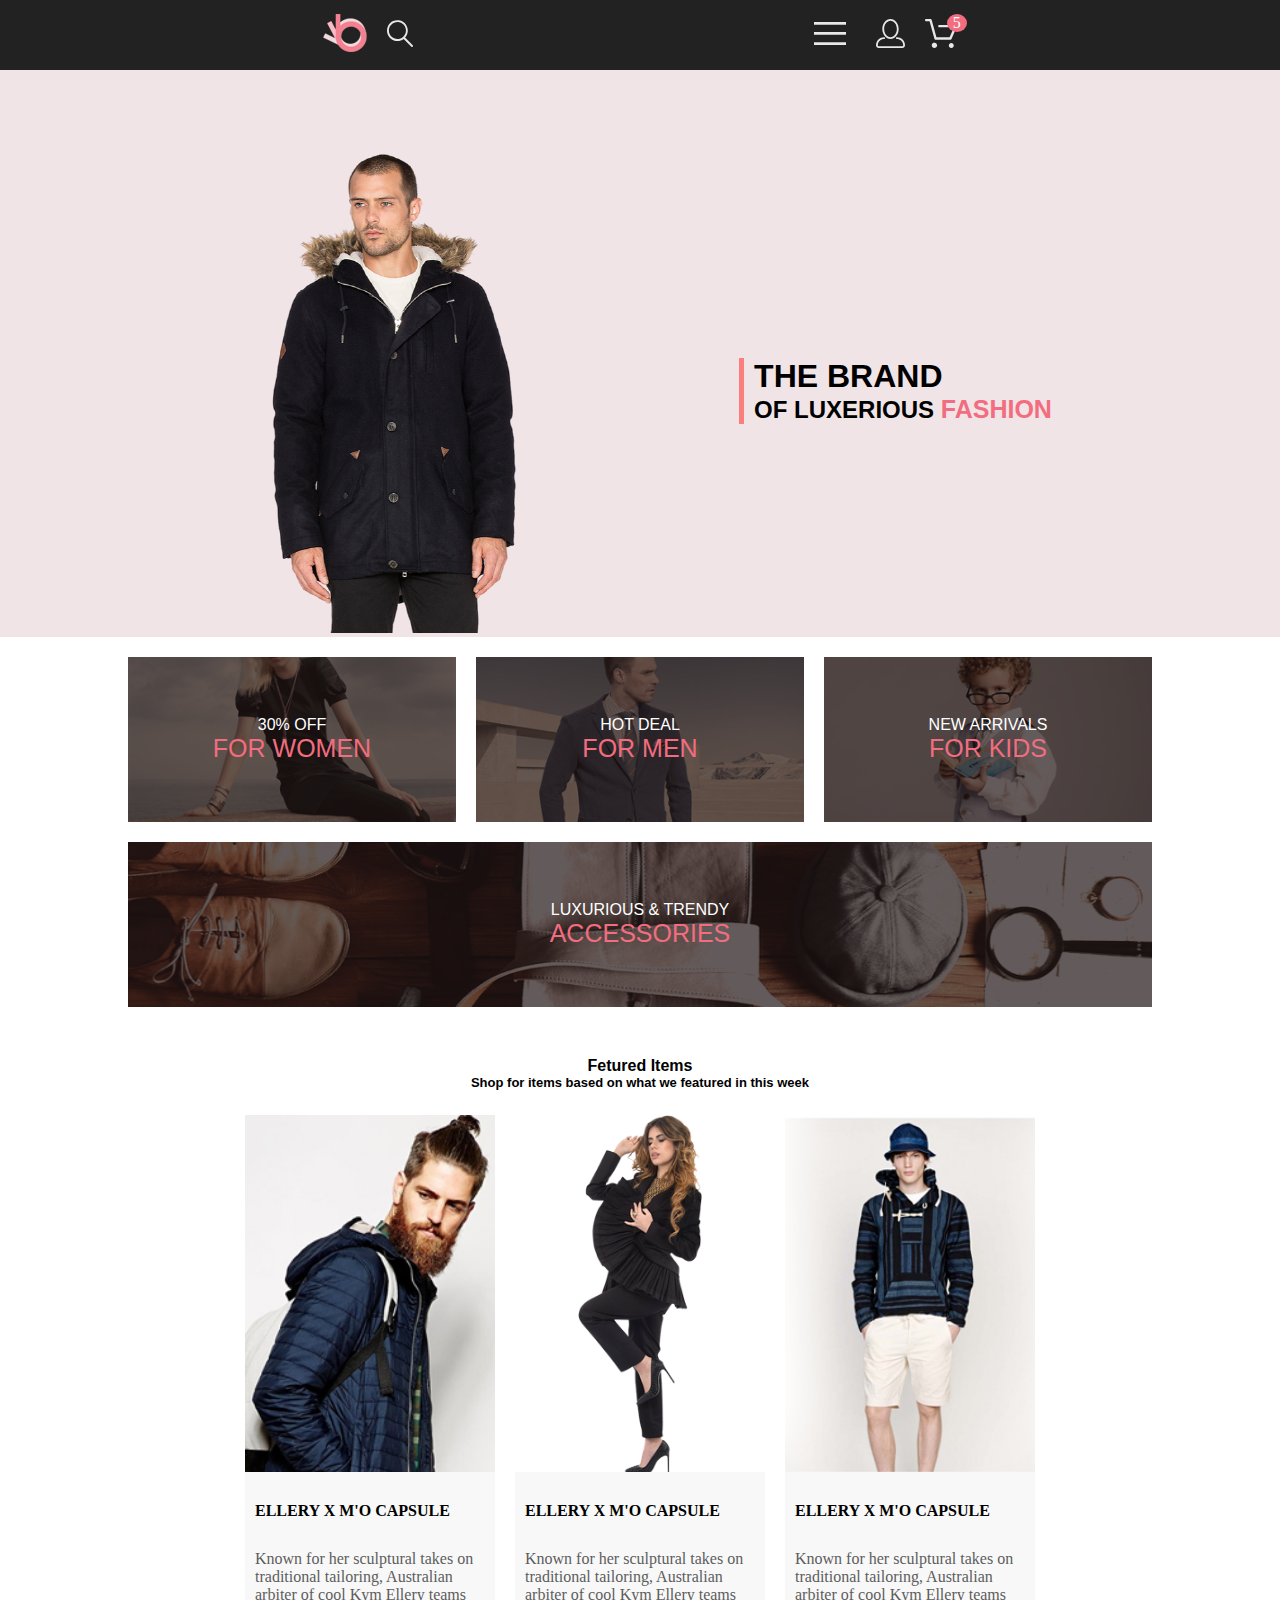
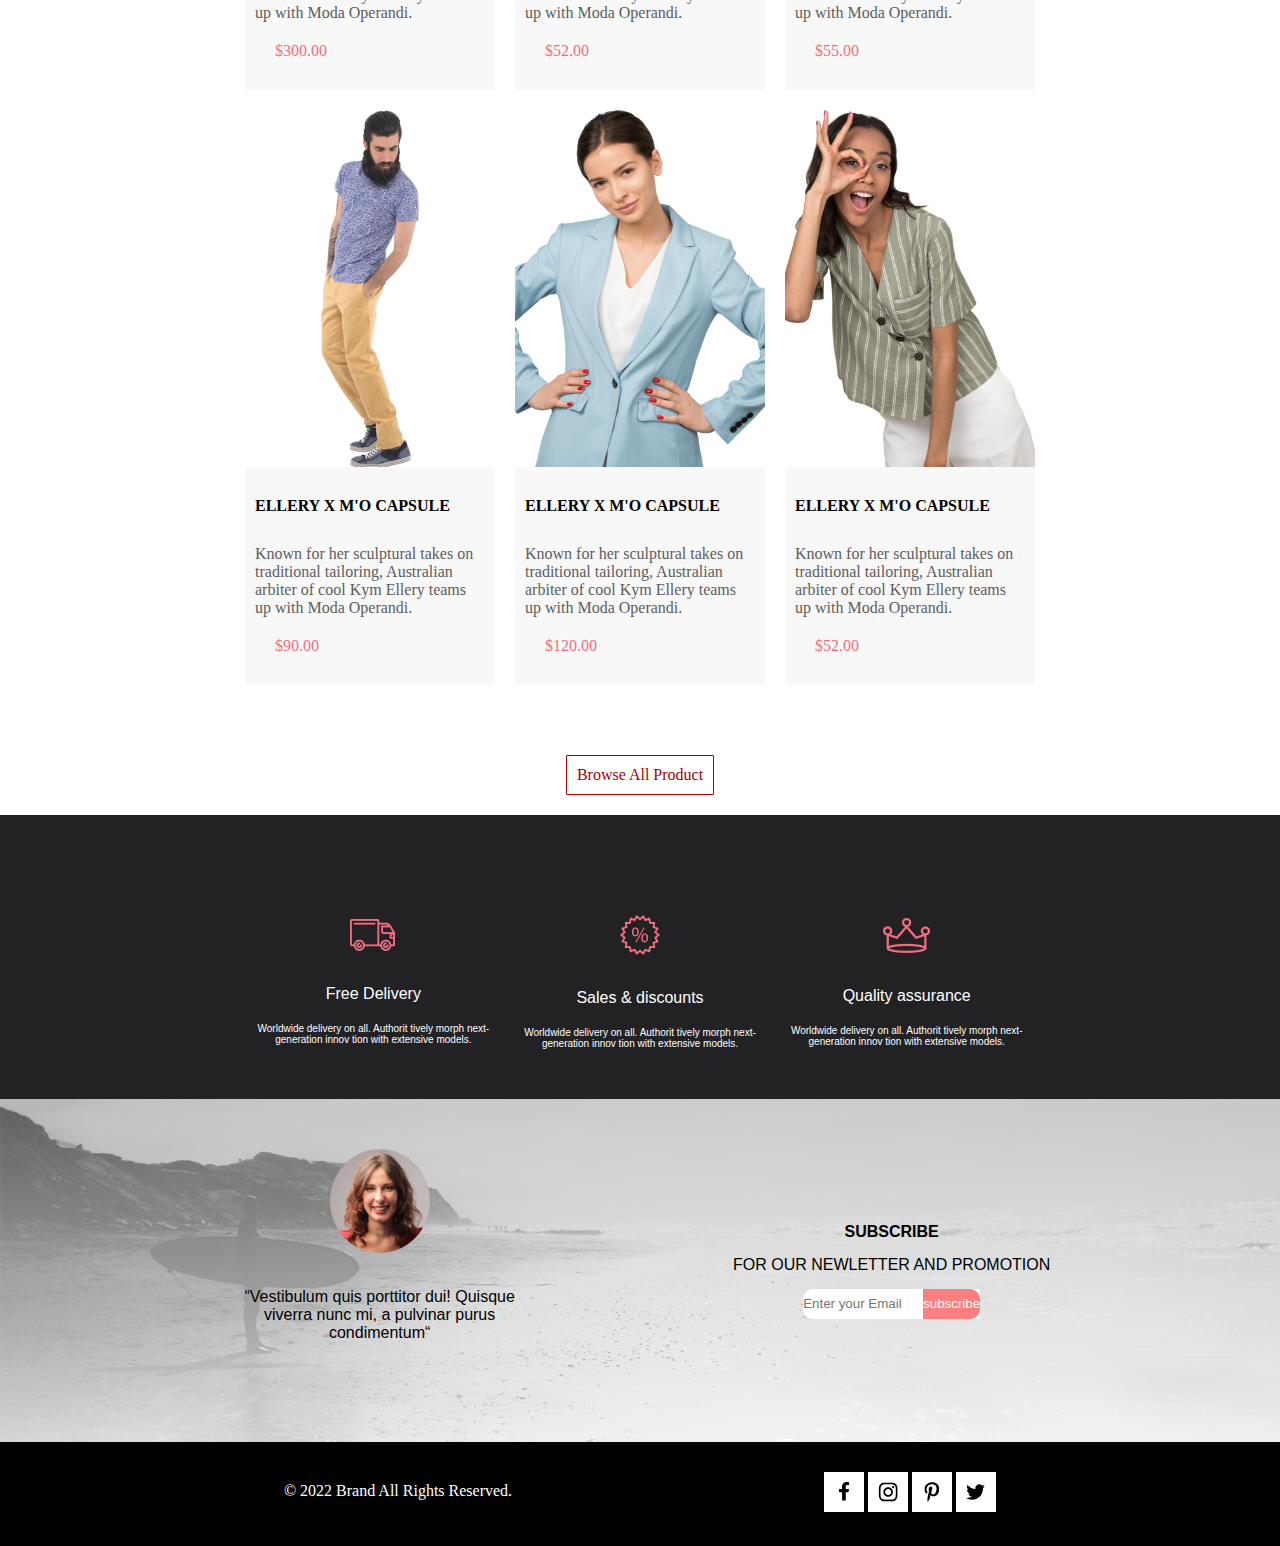
<file: index.html>
<!DOCTYPE html>
<html lang="en">

<head>
    <meta charset="UTF-8">
    <meta name="viewport" content="width=device-width, initial-scale=1.0">
    <link rel="stylesheet" href="./css/style1.css">
    <link rel="stylesheet" href="./css/style2.css">
    <title>ShopNew</title>
</head>

<body>
    <div class="meny_top center " >
        <div class="left_top">
            <a href="#"><img class="image" src="./img/meny/0.1.png" alt="logotip"></a>
            <a href="#"><img src="./svg/search.svg" alt=""></a>
        </div>
    <div class="right_top">
        <!-- выпадающее меню -->
        <button class="dropdown-btn"><img src="./svg/3 -.svg" alt="Меню"></button>
        <div class="dropdown-content">
            <nav class="navbar">
                <ul class="navbar_nav">
                    <li class="title_nav">MENU</li>
                    <li class="kategori_nav">MAN <ul>
                            <li class="nav_item"><a href="#">Accessories</a></li>
                            <li class="nav_item"><a href="#">Bags</a></li>
                            <li class="nav_item"><a href="#">Denim</a></li>
                            <li class="nav_item"><a href="#">T-Shirts</a></li>
                        </ul>
                    </li>
                    <li class="kategori_nav">WOMAN <ul>
                            <li class="nav_item"><a href="#">Accessories</a></li>
                            <li class="nav_item"><a href="#">Jackets & Coats</a></li>
                            <li class="nav_item"><a href="#">Polos</a></li>
                            <li class="nav_item"><a href="#">T-Shirts</a></li>
                            <li class="nav_item"><a href="#">Shirts</a></li>
                        </ul>
                    </li>
                    <li class="kategori_nav">KIDS <ul>
                            <li class="nav_item"><a href="#">Accessories</a></li>
                            <li class="nav_item"><a href="#">Jackets & Coats</a></li>
                            <li class="nav_item"><a href="#">Polos</a></li>
                            <li class="nav_item"><a href="#">T-Shirts</a></li>
                            <li class="nav_item"><a href="#">Bags</a></li>
                        </ul>
                    </li>
                </ul>
            </nav>
        </div> <!-- -->
            <a class="tel_hide" href="#"><img src="./svg/man.svg" alt="Man"></a>
            <a class="tel_hide num_sale" href="#"><img src="./svg/kassa.svg" alt="Kassa"></a>

            <!-- нужно сделать кружок с заказами -->
        </div>
    </div>
    <!-- Первая страница -->
    <div class="header center">
        <div class="image_man"><img src="./img/first/1.1.png" alt="" ></div>
        
        <div class="text_title">
            <h1 class="Title tit_tel">THE BRAND</h1>
            <h2 class="Title tit_tel2">OF LUXERIOUS <span class="acception ">FASHION</span></h2>
        </div>
    </div>

 <!-- офера. -->
    <div class="promo-container center">
        <div class="section women"> <img src="./img/presents/2.1.png" alt="Women">
            <div class="overlay">
                <p>30% OFF  <br><span class="acception">FOR WOMEN</span></p>
            </div>
        </div>
        <div class="section men"> <img src="./img/presents/2.2.png" alt="Men">
            <div class="overlay">
                <p>HOT DEAL <br><span class="acception">FOR MEN</span></p>
            </div>
        </div>
        <div class="section kids"> <img src="./img/presents/2.3.png" alt="Kids">
            <div class="overlay">
                <p>NEW ARRIVALS <br><span class="acception">FOR KIDS</span></p>
            </div>
        </div>
        <div class="section accessories"> <img src="./img/presents/2.4.png" alt="Accessories">
            <div class="overlay">
                <p>LUXURIOUS & TRENDY <br><span class="acception">ACCESSORIES</span></p>
            </div>
        </div>
    </div>

<!-- Начало продажного отдела -->


    <h1 class="heading center ">Fetured Items</h1>
    <h2 class="heading2 center ">Shop for items based on what we featured in this week</h2>
    <div class="cart-box center"></div>

    <div class="browse-button_div"><a href="./kategori.html" class="browse-button">Browse All Product</a></div>
    
    <!-- <h1 class="heading">Cart Items</h1> -->

    <!-- <div class="add-cart"></div> ОТКРЫТЬ ДЛЯ ПОДГРУЗКИ СОХР ТОВАРА -->



    <!-- бот преимущества  -->
<div class="background_bot center">
    <div class="bot_prior">
        <div class="pror_3stick">
            <img src="./svg_bot/car.png" alt="car">
            <p class="bot_title">Free Delivery</p>
            <p class="bot_under_title">Worldwide delivery on all. Authorit tively morph
                next-generation innov tion with extensive models.</p>
        </div>

        <div class="pror_3stick">
            <img src="./svg_bot/ex_sale.png" alt="car">
            <p class="bot_title">Sales & discounts</p>
            <p class="bot_under_title">Worldwide delivery on all. Authorit tively morph
                next-generation innov tion with extensive models.</p>
        </div>

        <div class="pror_3stick">
            <img src="./svg_bot/king.png" alt="car">
            <p class="bot_title">Quality assurance</p>
            <p class="bot_under_title">Worldwide delivery on all. Authorit tively
                morph next-generation innov tion with extensive models.</p>
        </div>
    </div>
</div>
    <!--  -->

    <!--  поле для комментов-->



<div class="background center ">
   
        <div class="komment">
            <img src="./bot_komments/komments.png" alt="women_kom"  >
            <p class="p_bot">“Vestibulum quis porttitor dui! Quisque viverra nunc mi, a pulvinar purus condimentum“</p>
        </div>
        <div class="subscribe">
            <p class="subscribe_title"><strong>SUBSCRIBE</strong> </p>
            <p class="subscribe_under_title">FOR OUR NEWLETTER AND PROMOTION</p>
                <div class="email">
                    <input type="email" class="subscribe_input" placeholder="Enter your Email">
                    <button class="subscribe_button">subscribe</button>
                </div>
        </div>

    
</div>


<!-- доп ссылки -->
 <div class="messenger center">
    <div class="text_messenger">© 2022  Brand  All Rights Reserved.</div>
    <div class="ico">
        <svg width="20" height="20" viewBox="0 0 11 16" fill="none" xmlns="http://www.w3.org/2000/svg">
            <path d="M9.08836 8.28L9.50686 5.61602H6.89022V3.88729C6.89022 3.15847 7.25574 2.44806 8.42765 2.44806H9.61722V0.179975C9.61722 0.179975 8.53772 0 7.50561 0C5.35073 0 3.9422 1.27593 3.9422 3.5857V5.61602H1.54688V8.28H3.9422V14.72H6.89022V8.28H9.08836Z" fill="black"/>
            </svg>
        <svg width="20" height="20" viewBox="0 0 16 15" fill="none" xmlns="http://www.w3.org/2000/svg">
                <path d="M8.13677 3.68162C6.02163 3.68162 4.31555 5.38494 4.31555 7.49666C4.31555 9.60838 6.02163 11.3117 8.13677 11.3117C10.2519 11.3117 11.958 9.60838 11.958 7.49666C11.958 5.38494 10.2519 3.68162 8.13677 3.68162ZM8.13677 9.97693C6.76991 9.97693 5.65248 8.86463 5.65248 7.49666C5.65248 6.12869 6.76658 5.01639 8.13677 5.01639C9.50695 5.01639 10.6211 6.12869 10.6211 7.49666C10.6211 8.86463 9.50363 9.97693 8.13677 9.97693ZM13.0056 3.52557C13.0056 4.02029 12.6065 4.41541 12.1143 4.41541C11.6188 4.41541 11.223 4.01697 11.223 3.52557C11.223 3.03416 11.6221 2.63572 12.1143 2.63572C12.6065 2.63572 13.0056 3.03416 13.0056 3.52557ZM15.5364 4.42869C15.4799 3.2367 15.2072 2.18084 14.3325 1.31092C13.4612 0.440997 12.4036 0.168732 11.2097 0.108966C9.9792 0.0392395 6.29101 0.0392395 5.0605 0.108966C3.8699 0.165411 2.81233 0.437677 1.93768 1.3076C1.06302 2.17752 0.793639 3.23338 0.733776 4.42537C0.663937 5.65389 0.663937 9.33611 0.733776 10.5646C0.790313 11.7566 1.06302 12.8125 1.93768 13.6824C2.81233 14.5523 3.86658 14.8246 5.0605 14.8844C6.29101 14.9541 9.9792 14.9541 11.2097 14.8844C12.4036 14.8279 13.4612 14.5556 14.3325 13.6824C15.2039 12.8125 15.4766 11.7566 15.5364 10.5646C15.6063 9.33611 15.6063 5.65721 15.5364 4.42869ZM13.9468 11.8828C13.6874 12.5336 13.1852 13.0349 12.53 13.2972C11.5489 13.6857 9.22094 13.5961 8.13677 13.5961C7.05259 13.5961 4.72128 13.6824 3.74353 13.2972C3.09169 13.0383 2.58951 12.5369 2.32678 11.8828C1.93768 10.9033 2.02747 8.57908 2.02747 7.49666C2.02747 6.41424 1.941 4.0867 2.32678 3.11053C2.58619 2.45975 3.08837 1.95838 3.74353 1.69608C4.72461 1.3076 7.05259 1.39725 8.13677 1.39725C9.22094 1.39725 11.5523 1.31092 12.53 1.69608C13.1818 1.95506 13.684 2.45643 13.9468 3.11053C14.3359 4.09002 14.2461 6.41424 14.2461 7.49666C14.2461 8.57908 14.3359 10.9066 13.9468 11.8828Z" fill="black"/>
                </svg>
        <svg width="20" height="20" viewBox="0 0 13 16" fill="none" xmlns="http://www.w3.org/2000/svg">
                    <g clip-path="url(#clip0_190_1618)">
                    <path d="M6.7402 0.203125C3.55552 0.203125 0.408081 2.34063 0.408081 5.8C0.408081 8 1.63726 9.25 2.38221 9.25C2.68951 9.25 2.86643 8.3875 2.86643 8.14375C2.86643 7.85313 2.13079 7.23438 2.13079 6.025C2.13079 3.5125 4.03043 1.73125 6.48878 1.73125C8.60259 1.73125 10.167 2.94062 10.167 5.1625C10.167 6.82187 9.50585 9.93437 7.3641 9.93437C6.59121 9.93437 5.93006 9.37187 5.93006 8.56563C5.93006 7.38438 6.74951 6.24062 6.74951 5.02187C6.74951 2.95312 3.83487 3.32812 3.83487 5.82812C3.83487 6.35313 3.90006 6.93437 4.13286 7.4125C3.70451 9.26875 2.82919 12.0344 2.82919 13.9469C2.82919 14.5375 2.91299 15.1188 2.96886 15.7094C3.0744 15.8281 3.02163 15.8156 3.18304 15.7563C4.74744 13.6 4.69157 13.1781 5.39928 10.3562C5.78107 11.0875 6.76814 11.4812 7.55034 11.4812C10.8468 11.4812 12.3274 8.24688 12.3274 5.33125C12.3274 2.22813 9.66415 0.203125 6.7402 0.203125Z" fill="black"/>
                    </g>
                    <defs>
                    <clipPath id="clip0_190_1618">
                    <rect width="11.9193" height="16" fill="white" transform="translate(0.408081)"/>
                    </clipPath>
                    </defs>
                    </svg>
        <svg width="20" height="20" viewBox="0 0 17 14" fill="none" xmlns="http://www.w3.org/2000/svg">
                        <path d="M14.4181 3.74107C14.4281 3.88319 14.4281 4.02535 14.4281 4.16747C14.4281 8.50247 11.1509 13.4974 5.16096 13.4974C3.31558 13.4974 1.60132 12.9593 0.159302 12.0253C0.421495 12.0558 0.673569 12.0659 0.94585 12.0659C2.46851 12.0659 3.8702 11.5482 4.98953 10.6649C3.5576 10.6345 2.3576 9.69032 1.94415 8.39081C2.14585 8.42125 2.34751 8.44156 2.5593 8.44156C2.85172 8.44156 3.14418 8.40094 3.41643 8.32991C1.92401 8.02531 0.80465 6.70553 0.80465 5.11163V5.07103C1.23825 5.31469 1.74249 5.46697 2.2769 5.48725C1.39959 4.89841 0.824826 3.89335 0.824826 2.75628C0.824826 2.14716 0.98614 1.58878 1.26851 1.10147C2.87187 3.09131 5.28195 4.39078 7.98443 4.53294C7.93403 4.28928 7.90376 4.0355 7.90376 3.78169C7.90376 1.97457 9.35586 0.502502 11.1609 0.502502C12.0987 0.502502 12.9457 0.89844 13.5407 1.53803C14.2768 1.39591 14.9827 1.12178 15.6079 0.746159C15.3659 1.5076 14.8516 2.14719 14.176 2.55325C14.8315 2.48222 15.4668 2.29944 16.0516 2.04566C15.608 2.69538 15.0533 3.27403 14.4181 3.74107Z" fill="black"/>
                        </svg>
                    
                                 
                
        
    </div>

 </div>




    <!-- меню - верхняя строка
        Всё остальное отдел продаж
         -->
    <script src="./js/first_side/meny.js"></script>
    <script src="./js/first_side/data.js"></script>
    <script src="./js/first_side/main.js"></script>
    <script src="./js/first_side/buy.js"></script>
    <script src="./js/first_side/cart.js"></script>
</body>

</html>
</file>
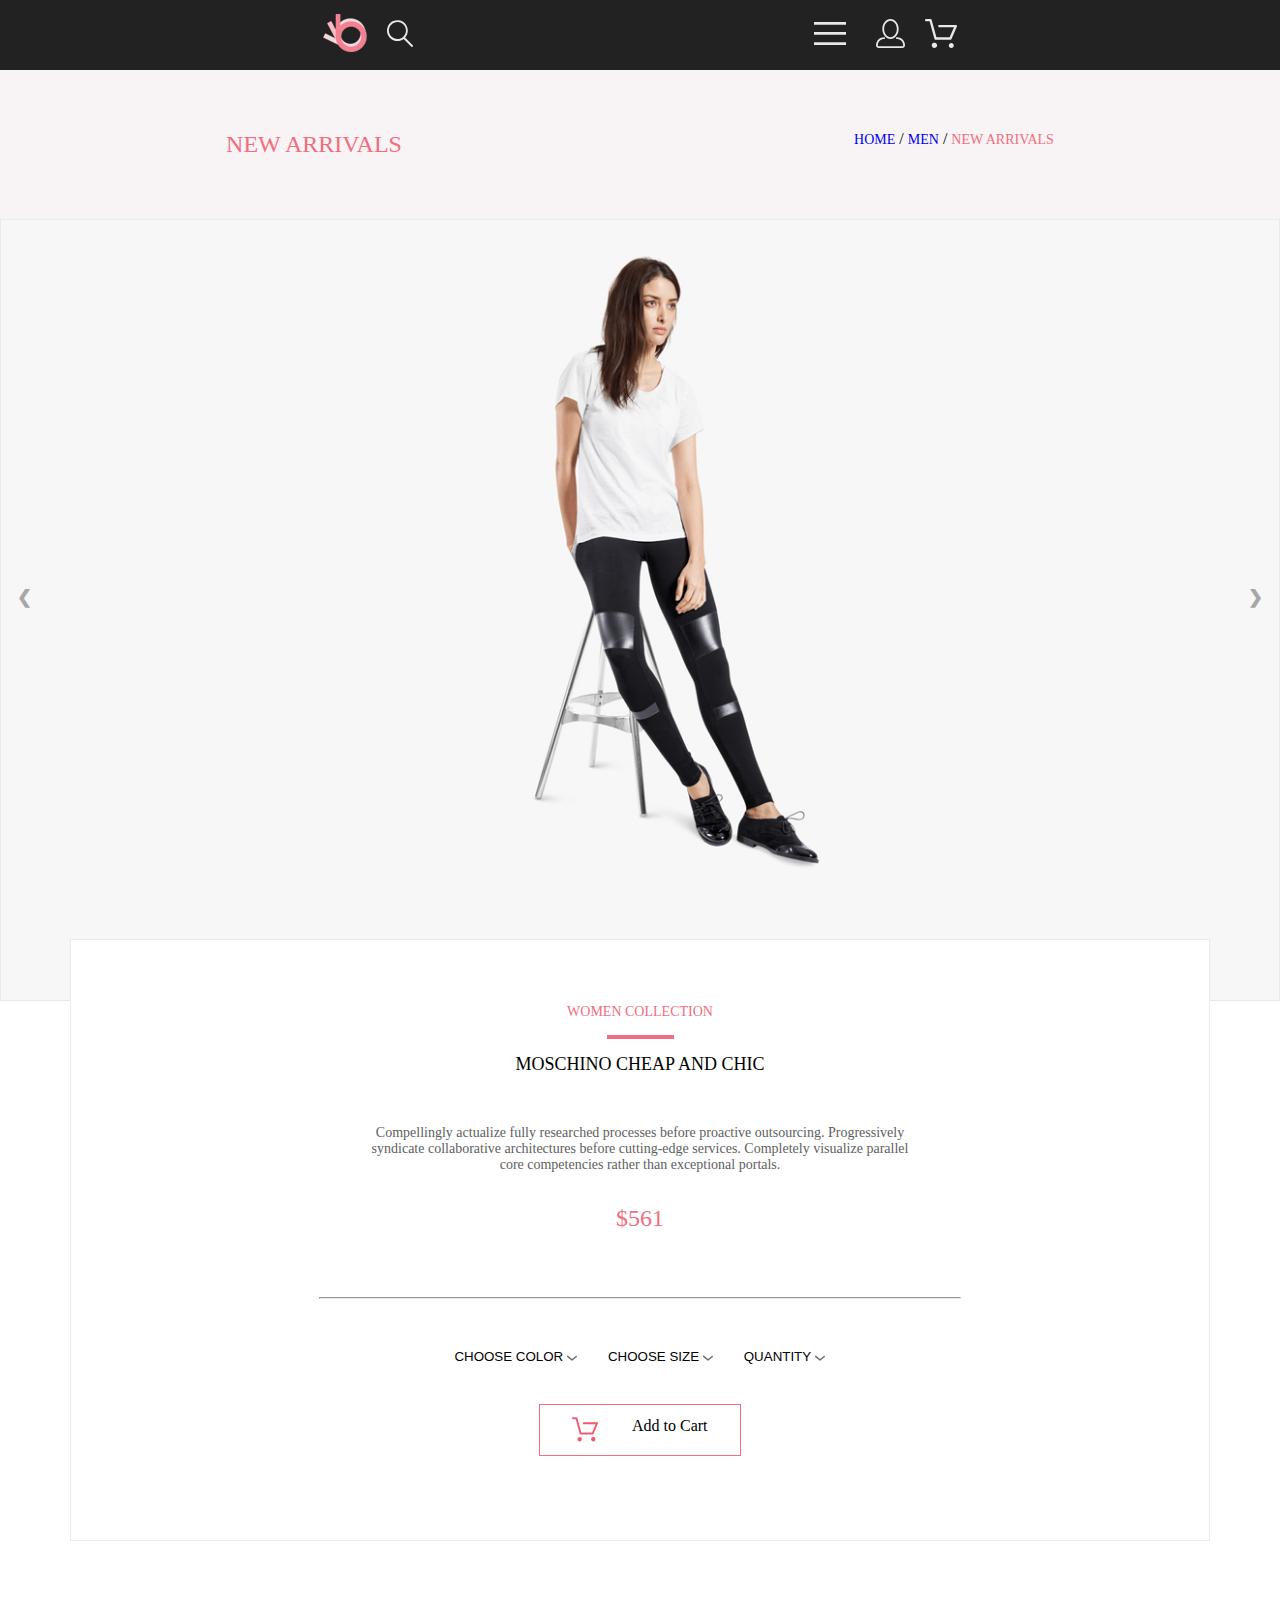
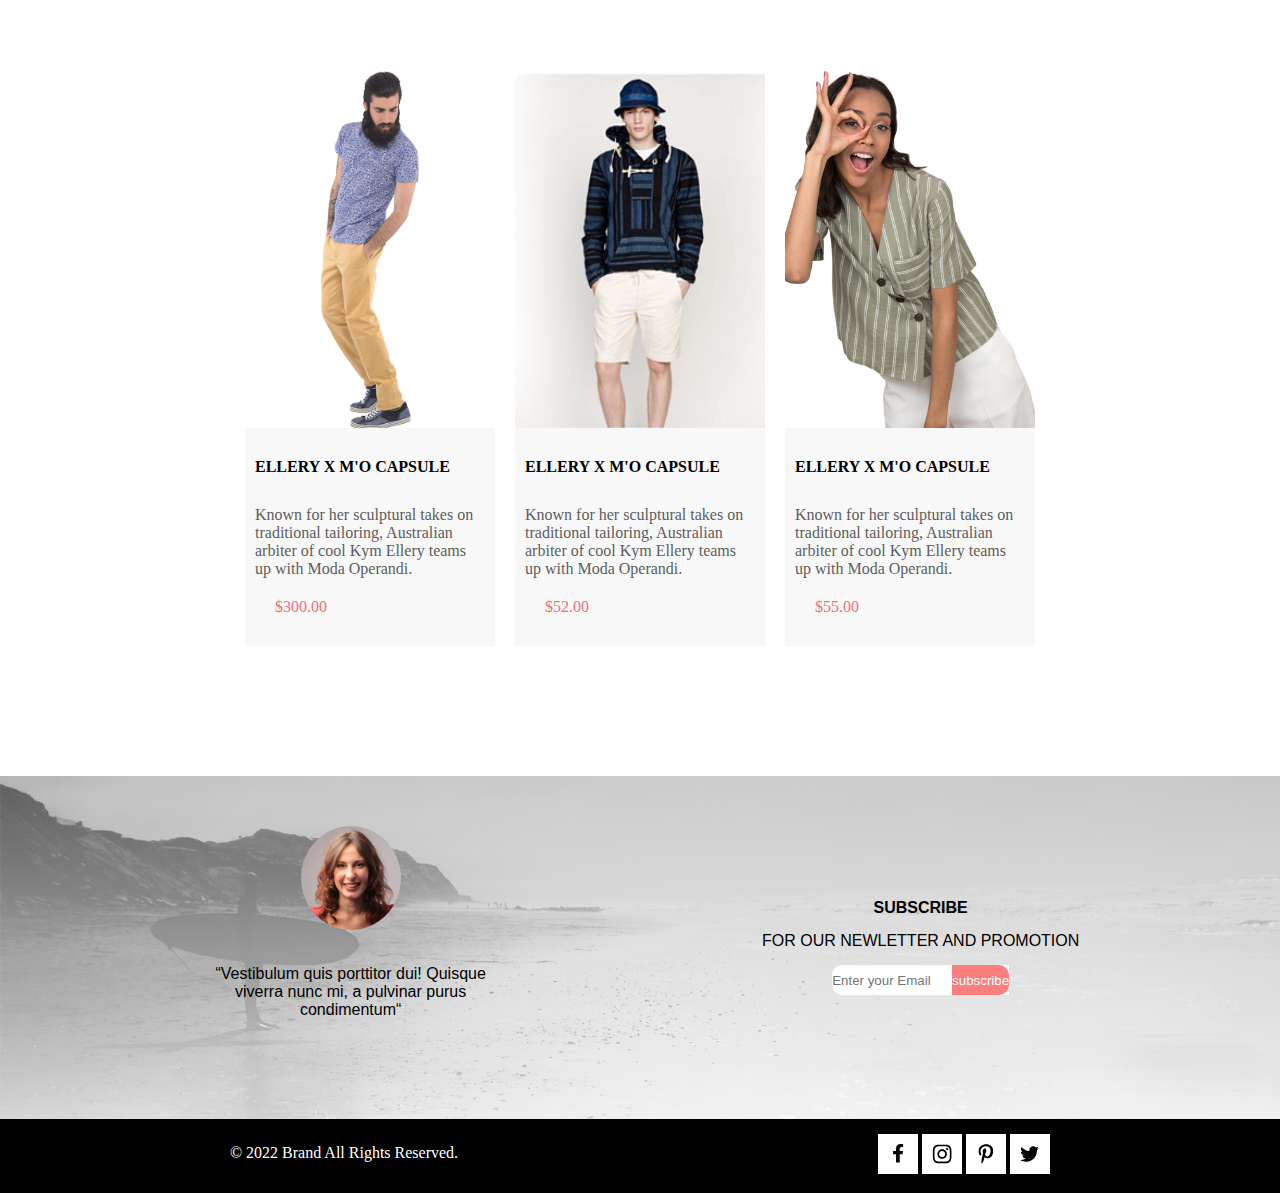
<file: slide_side/index.html>
<!DOCTYPE html>
<html lang="en">

<head>
    <meta charset="UTF-8">
    <meta name="viewport" content="width=device-width, initial-scale=1.0">
    <title>Document</title>
    <link rel="stylesheet" href="style.css">
    
</head>

<body>
    <header class="header center">
    </header>

    <div class="meny center">
        <div class="meny_left">
            <a href="#"><img src="../img/meny/0.1.png" alt="logotip"></a>
            <a href="#"><img src="../svg/search.svg" alt="search"></a>
        </div>


        <div class="meny_right">
            <!-- выпадающее меню -->
            <button class="dropdown-btn"><img src="../svg/3 -.svg" alt="Меню"></button>
            <div class="dropdown-content">
                <nav class="navbar">
                    <ul class="navbar_nav">
                        <li class="title_nav">MENU</li>
                        <li class="kategori_nav">MAN <ul>
                                <li class="nav_item"><a href="#">Accessories</a></li>
                                <li class="nav_item"><a href="#">Bags</a></li>
                                <li class="nav_item"><a href="#">Denim</a></li>
                                <li class="nav_item"><a href="#">T-Shirts</a></li>
                            </ul>
                        </li>
                        <li class="kategori_nav">WOMAN <ul>
                                <li class="nav_item"><a href="#">Accessories</a></li>
                                <li class="nav_item"><a href="#">Jackets & Coats</a></li>
                                <li class="nav_item"><a href="#">Polos</a></li>
                                <li class="nav_item"><a href="#">T-Shirts</a></li>
                                <li class="nav_item"><a href="#">Shirts</a></li>
                            </ul>
                        </li>
                        <li class="kategori_nav">KIDS <ul>
                                <li class="nav_item"><a href="#">Accessories</a></li>
                                <li class="nav_item"><a href="#">Jackets & Coats</a></li>
                                <li class="nav_item"><a href="#">Polos</a></li>
                                <li class="nav_item"><a href="#">T-Shirts</a></li>
                                <li class="nav_item"><a href="#">Bags</a></li>
                            </ul>
                        </li>
                    </ul>
                </nav>
            </div> <!-- -->
            <a class="tel_hide" href="#"><img src="../svg/man.svg" alt="Man"></a>
            <a class="tel_hide num_sale" href="#"><img src="../svg/kassa.svg" alt="Kassa"></a>
        </div>
    </div>
    <!-- MENY -->
    <!-- head_ -->
    <div class="top-head">
        <h2 class="top-head_heading">NEW ARRIVALS</h2>
        <nav class="bredcrumbs">
            <a href="#" class="bredcrumbs_link">HOME</a><span> /</span>
            <a href="#" class="bredcrumbs_link">MEN</a><span> /</span>
            <a href="#" class="bredcrumbs_link bredcrumbs_link_site ">NEW ARRIVALS</a>
        </nav>
    </div>





    <!-- slide_system -->
    <main>
        <article>
            <div class="slideshow-container center">

                <!-- Full-width images with number and caption text -->
                <div class="mySlides fade"><img src="./img/slideImg.png"></div>
                <div class="mySlides fade"><img src="../img/presents/2.3.png"></div>
                <div class="mySlides fade"><img src="./img/slideImg.png"></div>

                <!-- Next and previous buttons -->
                <a class="prev" onclick="plusSlides(-1)">&#10094;</a>
                <a class="next" onclick="plusSlides(1)">&#10095;</a>
            </div>
            <br>
        </article>
        <!-- slide_system -->
        <article>
            <div class="info center">
                <div class="info_block">
                    <div class="info_block_headInfo">WOMEN COLLECTION</div>
                    <hr class="info_block_line">
                    <div class="info_block_headInfo2">MOSCHINO CHEAP AND CHIC</div>
                    <div class="info_block_headInfo3">Compellingly actualize
                        fully researched processes before
                        proactive outsourcing.
                        Progressively syndicate collaborative
                        architectures before
                        cutting-edge services. Completely visualize parallel core
                        competencies rather than exceptional
                        portals. </div>
                    <div class="info_block_headPrice">$561</div>
                    <hr style="width: 640px; margin:auto; border-color: #EAEAEA;">
                    <div class="info_block_searchSpecial">
                        <button class="info_block_searchSpecial_button"> CHOOSE COLOR <svg width="11" height="6"
                                viewBox="0 0 11 6" fill="none" xmlns="http://www.w3.org/2000/svg">
                                <path
                                    d="M5.00214 5.64846C4.83521 5.64879 4.67343 5.59016 4.54488 5.48275L0.258102 1.88021C0.112196 1.75791 0.0204417 1.58217 0.00302325 1.39165C-0.0143952 1.20112 0.0439493 1.01143 0.165221 0.864289C0.286493 0.717149 0.460759 0.624619 0.649682 0.607053C0.838605 0.589487 1.02671 0.648325 1.17262 0.770623L5.00214 3.9985L8.83167 0.885905C8.90475 0.826055 8.98884 0.781361 9.0791 0.754391C9.16937 0.727421 9.26403 0.718707 9.35764 0.72875C9.45126 0.738794 9.54198 0.767396 9.6246 0.812913C9.70722 0.85843 9.7801 0.919965 9.83906 0.993981C9.90449 1.06806 9.95405 1.15498 9.98462 1.24927C10.0152 1.34357 10.0261 1.44321 10.0167 1.54197C10.0073 1.64073 9.97784 1.73646 9.93005 1.82318C9.88227 1.9099 9.81723 1.98573 9.73904 2.04592L5.45225 5.52598C5.32002 5.61641 5.16154 5.65954 5.00214 5.64846Z"
                                    fill="#6F6E6E" />
                            </svg>
                        </button>
                        <button class="info_block_searchSpecial_button"> CHOOSE SIZE <svg width="11" height="6"
                                viewBox="0 0 11 6" fill="none" xmlns="http://www.w3.org/2000/svg">
                                <path
                                    d="M5.00214 5.64846C4.83521 5.64879 4.67343 5.59016 4.54488 5.48275L0.258102 1.88021C0.112196 1.75791 0.0204417 1.58217 0.00302325 1.39165C-0.0143952 1.20112 0.0439493 1.01143 0.165221 0.864289C0.286493 0.717149 0.460759 0.624619 0.649682 0.607053C0.838605 0.589487 1.02671 0.648325 1.17262 0.770623L5.00214 3.9985L8.83167 0.885905C8.90475 0.826055 8.98884 0.781361 9.0791 0.754391C9.16937 0.727421 9.26403 0.718707 9.35764 0.72875C9.45126 0.738794 9.54198 0.767396 9.6246 0.812913C9.70722 0.85843 9.7801 0.919965 9.83906 0.993981C9.90449 1.06806 9.95405 1.15498 9.98462 1.24927C10.0152 1.34357 10.0261 1.44321 10.0167 1.54197C10.0073 1.64073 9.97784 1.73646 9.93005 1.82318C9.88227 1.9099 9.81723 1.98573 9.73904 2.04592L5.45225 5.52598C5.32002 5.61641 5.16154 5.65954 5.00214 5.64846Z"
                                    fill="#6F6E6E" />
                            </svg>
                        </button>
                        <button class="info_block_searchSpecial_button"> QUANTITY <svg width="11" height="6"
                                viewBox="0 0 11 6" fill="none" xmlns="http://www.w3.org/2000/svg">
                                <path
                                    d="M5.00214 5.64846C4.83521 5.64879 4.67343 5.59016 4.54488 5.48275L0.258102 1.88021C0.112196 1.75791 0.0204417 1.58217 0.00302325 1.39165C-0.0143952 1.20112 0.0439493 1.01143 0.165221 0.864289C0.286493 0.717149 0.460759 0.624619 0.649682 0.607053C0.838605 0.589487 1.02671 0.648325 1.17262 0.770623L5.00214 3.9985L8.83167 0.885905C8.90475 0.826055 8.98884 0.781361 9.0791 0.754391C9.16937 0.727421 9.26403 0.718707 9.35764 0.72875C9.45126 0.738794 9.54198 0.767396 9.6246 0.812913C9.70722 0.85843 9.7801 0.919965 9.83906 0.993981C9.90449 1.06806 9.95405 1.15498 9.98462 1.24927C10.0152 1.34357 10.0261 1.44321 10.0167 1.54197C10.0073 1.64073 9.97784 1.73646 9.93005 1.82318C9.88227 1.9099 9.81723 1.98573 9.73904 2.04592L5.45225 5.52598C5.32002 5.61641 5.16154 5.65954 5.00214 5.64846Z"
                                    fill="#6F6E6E" />
                            </svg>
                        </button>
                    </div>
                    <div class="info_block_shopButton"><svg width="27" height="25" viewBox="0 0 27 25" fill="none"
                            xmlns="http://www.w3.org/2000/svg">
                            <path
                                d="M5.49847 22.185C5.50635 21.752 5.64091 21.3309 5.88519 20.9748C6.12947 20.6186 6.47261 20.3431 6.87158 20.1828C7.27055 20.0226 7.7076 19.9848 8.12781 20.0741C8.54802 20.1635 8.93269 20.376 9.23358 20.685C9.53447 20.994 9.73817 21.3857 9.81909 21.811C9.90002 22.2363 9.85453 22.6763 9.68842 23.0756C9.52231 23.475 9.24296 23.8161 8.88538 24.0559C8.52779 24.2957 8.10791 24.4237 7.67847 24.4237C7.38955 24.4211 7.10399 24.3611 6.83807 24.2472C6.57216 24.1333 6.3311 23.9676 6.12866 23.7597C5.92623 23.5518 5.76639 23.3057 5.65826 23.0355C5.55013 22.7653 5.49584 22.4763 5.49847 22.185ZM21.3045 24.4237C20.8711 24.4303 20.4453 24.3087 20.0797 24.074C19.7141 23.8393 19.4247 23.5017 19.2471 23.103C19.0696 22.7042 19.0117 22.2618 19.0806 21.8303C19.1496 21.3988 19.3423 20.9971 19.6351 20.6748C19.9278 20.3524 20.3077 20.1236 20.728 20.0165C21.1482 19.9095 21.5903 19.929 21.9997 20.0724C22.4091 20.2159 22.7679 20.4771 23.0317 20.8238C23.2956 21.1706 23.453 21.5877 23.4845 22.0236C23.5269 22.6155 23.3369 23.2004 22.9555 23.6523C22.7706 23.8745 22.5436 24.0574 22.2877 24.1901C22.0319 24.3227 21.7524 24.4025 21.4655 24.4247L21.3045 24.4237ZM8.59351 17.4855C8.38116 17.4851 8.17488 17.414 8.00671 17.2833C7.83855 17.1525 7.71792 16.9694 7.66351 16.7624L3.73651 2.19527H0.978516C0.719001 2.19527 0.470064 2.09128 0.28656 1.90622C0.103056 1.72116 0 1.47018 0 1.20847C0 0.946764 0.103056 0.695782 0.28656 0.510726C0.470064 0.325669 0.719001 0.22168 0.978516 0.22168H4.45752C4.66982 0.222254 4.876 0.293463 5.04413 0.424184C5.21226 0.554905 5.33295 0.737883 5.38751 0.944787L9.31451 15.5119H20.0185L23.5765 7.12665H11.7185C11.459 7.12665 11.2101 7.02266 11.0266 6.83761C10.8431 6.65255 10.74 6.40157 10.74 6.13986C10.74 5.87815 10.8431 5.62717 11.0266 5.44211C11.2101 5.25705 11.459 5.15306 11.7185 5.15306H25.0535C25.2131 5.15352 25.3701 5.19451 25.5099 5.27223C25.6497 5.34995 25.7679 5.46195 25.8535 5.59784C25.9413 5.73569 25.9945 5.89303 26.0084 6.05627C26.0224 6.21951 25.9966 6.38368 25.9335 6.53465L21.5425 16.8935C21.469 17.0684 21.3462 17.2177 21.1895 17.3229C21.0327 17.4281 20.8488 17.4846 20.6605 17.4855H8.59351Z"
                                fill="#EF5B70" />
                        </svg>Add to Cart
                    </div>
                </div>
            </div>
        </article>
        <!-- product -->

        <article>
            <div class="cart-box center"></div>
        </article>
    </main>

    <!-- bot -->
<footer>
    <div class="background center ">
   
        <div class="background_komment">
            <img src="../bot_komments/komments.png" alt="women_kom"  >
            <p class="background_komment_p">“Vestibulum quis porttitor dui! Quisque viverra nunc mi, a pulvinar purus condimentum“</p>
        </div>
        <div class="subscribe">
            <p class="subscribe_title"><strong>SUBSCRIBE</strong> </p>
            <p>FOR OUR NEWLETTER AND PROMOTION</p>
                <div class="subscribe_email">
                    <input type="email" class="subscribe_email_input" placeholder="Enter your Email">
                    <button class="subscribe_button">subscribe</button>
                </div>
        </div>

    
</div>

<div class="messenger center">
    <div class="text_messenger">© 2022  Brand  All Rights Reserved.</div>
    <div class="ico">
        <svg width="20" height="20" viewBox="0 0 11 16" fill="none" xmlns="http://www.w3.org/2000/svg">
            <path d="M9.08836 8.28L9.50686 5.61602H6.89022V3.88729C6.89022 3.15847 7.25574 2.44806 8.42765 2.44806H9.61722V0.179975C9.61722 0.179975 8.53772 0 7.50561 0C5.35073 0 3.9422 1.27593 3.9422 3.5857V5.61602H1.54688V8.28H3.9422V14.72H6.89022V8.28H9.08836Z" fill="black"/>
            </svg>
        <svg width="20" height="20" viewBox="0 0 16 15" fill="none" xmlns="http://www.w3.org/2000/svg">
                <path d="M8.13677 3.68162C6.02163 3.68162 4.31555 5.38494 4.31555 7.49666C4.31555 9.60838 6.02163 11.3117 8.13677 11.3117C10.2519 11.3117 11.958 9.60838 11.958 7.49666C11.958 5.38494 10.2519 3.68162 8.13677 3.68162ZM8.13677 9.97693C6.76991 9.97693 5.65248 8.86463 5.65248 7.49666C5.65248 6.12869 6.76658 5.01639 8.13677 5.01639C9.50695 5.01639 10.6211 6.12869 10.6211 7.49666C10.6211 8.86463 9.50363 9.97693 8.13677 9.97693ZM13.0056 3.52557C13.0056 4.02029 12.6065 4.41541 12.1143 4.41541C11.6188 4.41541 11.223 4.01697 11.223 3.52557C11.223 3.03416 11.6221 2.63572 12.1143 2.63572C12.6065 2.63572 13.0056 3.03416 13.0056 3.52557ZM15.5364 4.42869C15.4799 3.2367 15.2072 2.18084 14.3325 1.31092C13.4612 0.440997 12.4036 0.168732 11.2097 0.108966C9.9792 0.0392395 6.29101 0.0392395 5.0605 0.108966C3.8699 0.165411 2.81233 0.437677 1.93768 1.3076C1.06302 2.17752 0.793639 3.23338 0.733776 4.42537C0.663937 5.65389 0.663937 9.33611 0.733776 10.5646C0.790313 11.7566 1.06302 12.8125 1.93768 13.6824C2.81233 14.5523 3.86658 14.8246 5.0605 14.8844C6.29101 14.9541 9.9792 14.9541 11.2097 14.8844C12.4036 14.8279 13.4612 14.5556 14.3325 13.6824C15.2039 12.8125 15.4766 11.7566 15.5364 10.5646C15.6063 9.33611 15.6063 5.65721 15.5364 4.42869ZM13.9468 11.8828C13.6874 12.5336 13.1852 13.0349 12.53 13.2972C11.5489 13.6857 9.22094 13.5961 8.13677 13.5961C7.05259 13.5961 4.72128 13.6824 3.74353 13.2972C3.09169 13.0383 2.58951 12.5369 2.32678 11.8828C1.93768 10.9033 2.02747 8.57908 2.02747 7.49666C2.02747 6.41424 1.941 4.0867 2.32678 3.11053C2.58619 2.45975 3.08837 1.95838 3.74353 1.69608C4.72461 1.3076 7.05259 1.39725 8.13677 1.39725C9.22094 1.39725 11.5523 1.31092 12.53 1.69608C13.1818 1.95506 13.684 2.45643 13.9468 3.11053C14.3359 4.09002 14.2461 6.41424 14.2461 7.49666C14.2461 8.57908 14.3359 10.9066 13.9468 11.8828Z" fill="black"/>
                </svg>
        <svg width="20" height="20" viewBox="0 0 13 16" fill="none" xmlns="http://www.w3.org/2000/svg">
                    <g clip-path="url(#clip0_190_1618)">
                    <path d="M6.7402 0.203125C3.55552 0.203125 0.408081 2.34063 0.408081 5.8C0.408081 8 1.63726 9.25 2.38221 9.25C2.68951 9.25 2.86643 8.3875 2.86643 8.14375C2.86643 7.85313 2.13079 7.23438 2.13079 6.025C2.13079 3.5125 4.03043 1.73125 6.48878 1.73125C8.60259 1.73125 10.167 2.94062 10.167 5.1625C10.167 6.82187 9.50585 9.93437 7.3641 9.93437C6.59121 9.93437 5.93006 9.37187 5.93006 8.56563C5.93006 7.38438 6.74951 6.24062 6.74951 5.02187C6.74951 2.95312 3.83487 3.32812 3.83487 5.82812C3.83487 6.35313 3.90006 6.93437 4.13286 7.4125C3.70451 9.26875 2.82919 12.0344 2.82919 13.9469C2.82919 14.5375 2.91299 15.1188 2.96886 15.7094C3.0744 15.8281 3.02163 15.8156 3.18304 15.7563C4.74744 13.6 4.69157 13.1781 5.39928 10.3562C5.78107 11.0875 6.76814 11.4812 7.55034 11.4812C10.8468 11.4812 12.3274 8.24688 12.3274 5.33125C12.3274 2.22813 9.66415 0.203125 6.7402 0.203125Z" fill="black"/>
                    </g>
                    <defs>
                    <clipPath id="clip0_190_1618">
                    <rect width="11.9193" height="16" fill="white" transform="translate(0.408081)"/>
                    </clipPath>
                    </defs>
                    </svg>
        <svg width="20" height="20" viewBox="0 0 17 14" fill="none" xmlns="http://www.w3.org/2000/svg">
                        <path d="M14.4181 3.74107C14.4281 3.88319 14.4281 4.02535 14.4281 4.16747C14.4281 8.50247 11.1509 13.4974 5.16096 13.4974C3.31558 13.4974 1.60132 12.9593 0.159302 12.0253C0.421495 12.0558 0.673569 12.0659 0.94585 12.0659C2.46851 12.0659 3.8702 11.5482 4.98953 10.6649C3.5576 10.6345 2.3576 9.69032 1.94415 8.39081C2.14585 8.42125 2.34751 8.44156 2.5593 8.44156C2.85172 8.44156 3.14418 8.40094 3.41643 8.32991C1.92401 8.02531 0.80465 6.70553 0.80465 5.11163V5.07103C1.23825 5.31469 1.74249 5.46697 2.2769 5.48725C1.39959 4.89841 0.824826 3.89335 0.824826 2.75628C0.824826 2.14716 0.98614 1.58878 1.26851 1.10147C2.87187 3.09131 5.28195 4.39078 7.98443 4.53294C7.93403 4.28928 7.90376 4.0355 7.90376 3.78169C7.90376 1.97457 9.35586 0.502502 11.1609 0.502502C12.0987 0.502502 12.9457 0.89844 13.5407 1.53803C14.2768 1.39591 14.9827 1.12178 15.6079 0.746159C15.3659 1.5076 14.8516 2.14719 14.176 2.55325C14.8315 2.48222 15.4668 2.29944 16.0516 2.04566C15.608 2.69538 15.0533 3.27403 14.4181 3.74107Z" fill="black"/>
                        </svg>
                    
                                 
                
        
    </div>

 </div>
</footer>


    <script src="./js/data_for_side.js"></script>
    <script src="../js/main.js"></script>
    <script src="../js/meny.js"></script>
    <script src="./js/scroll.js"></script>
</body>

</html>
</file>
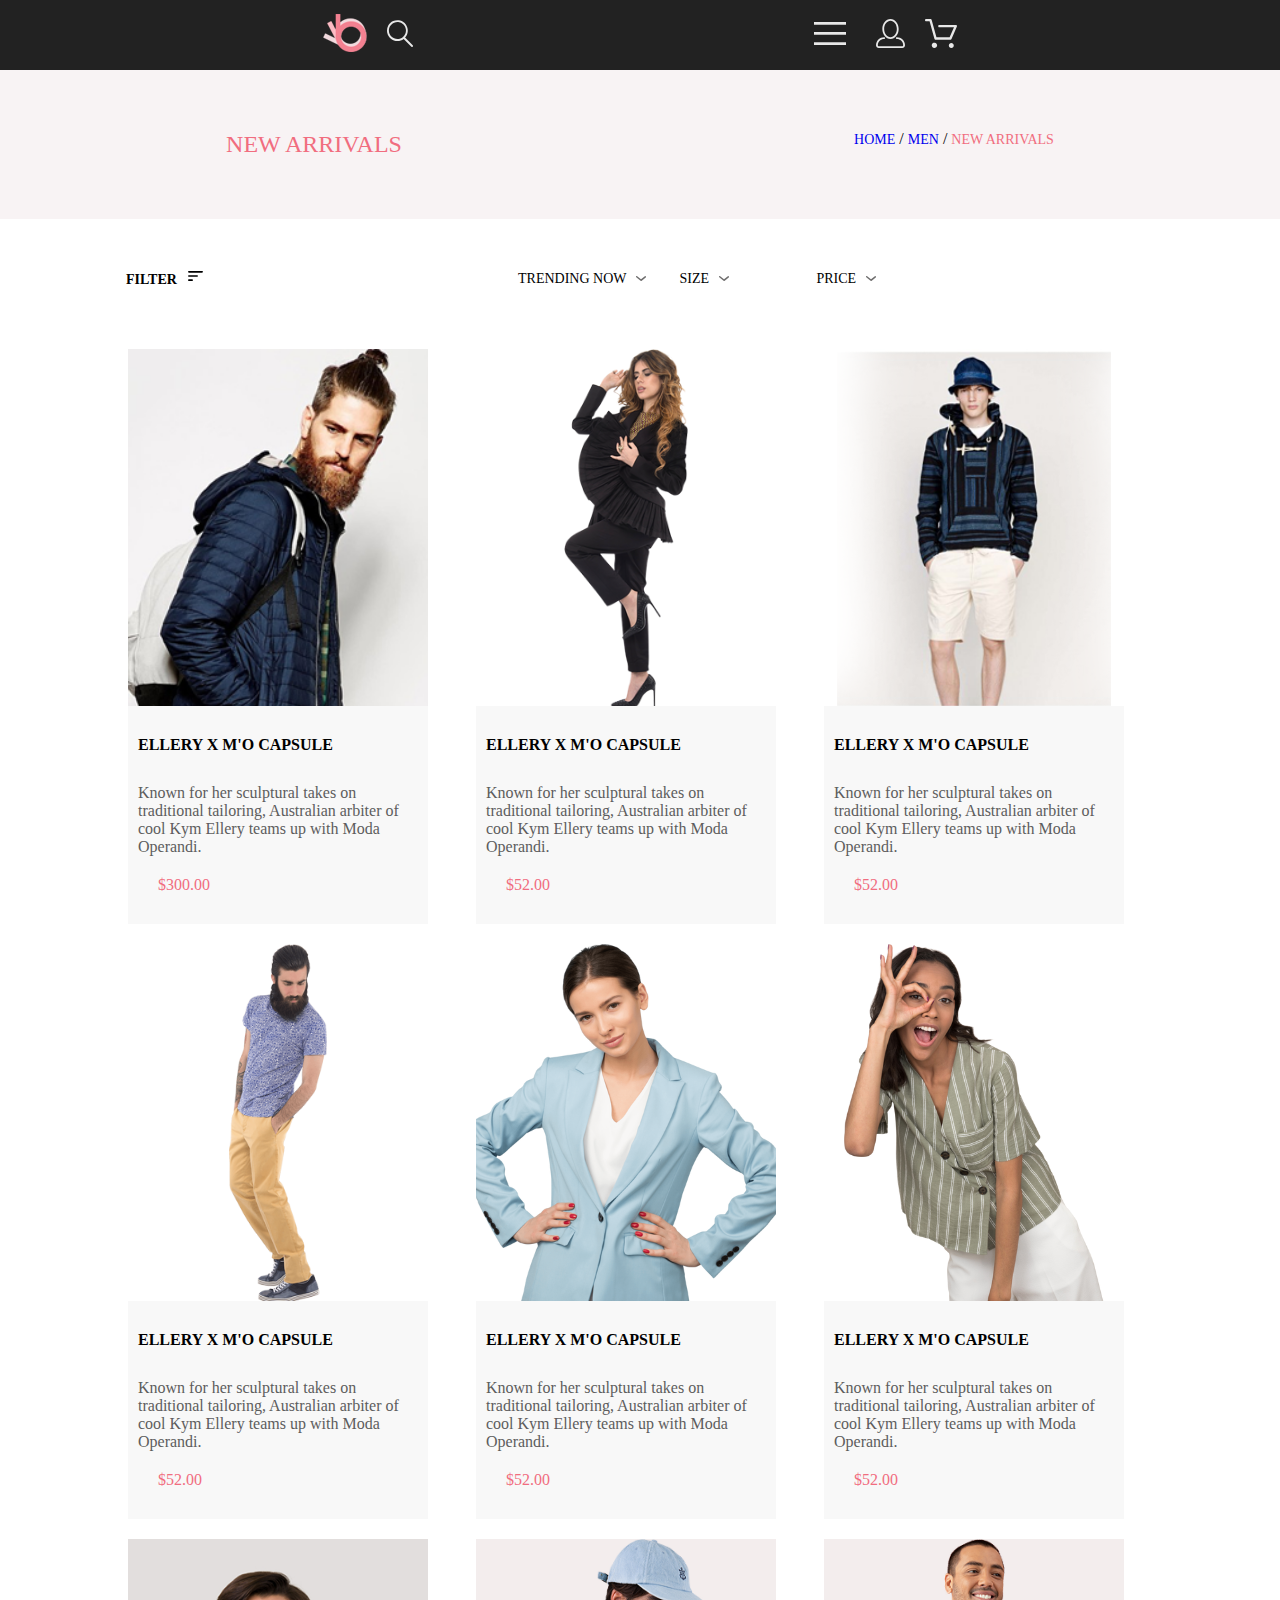
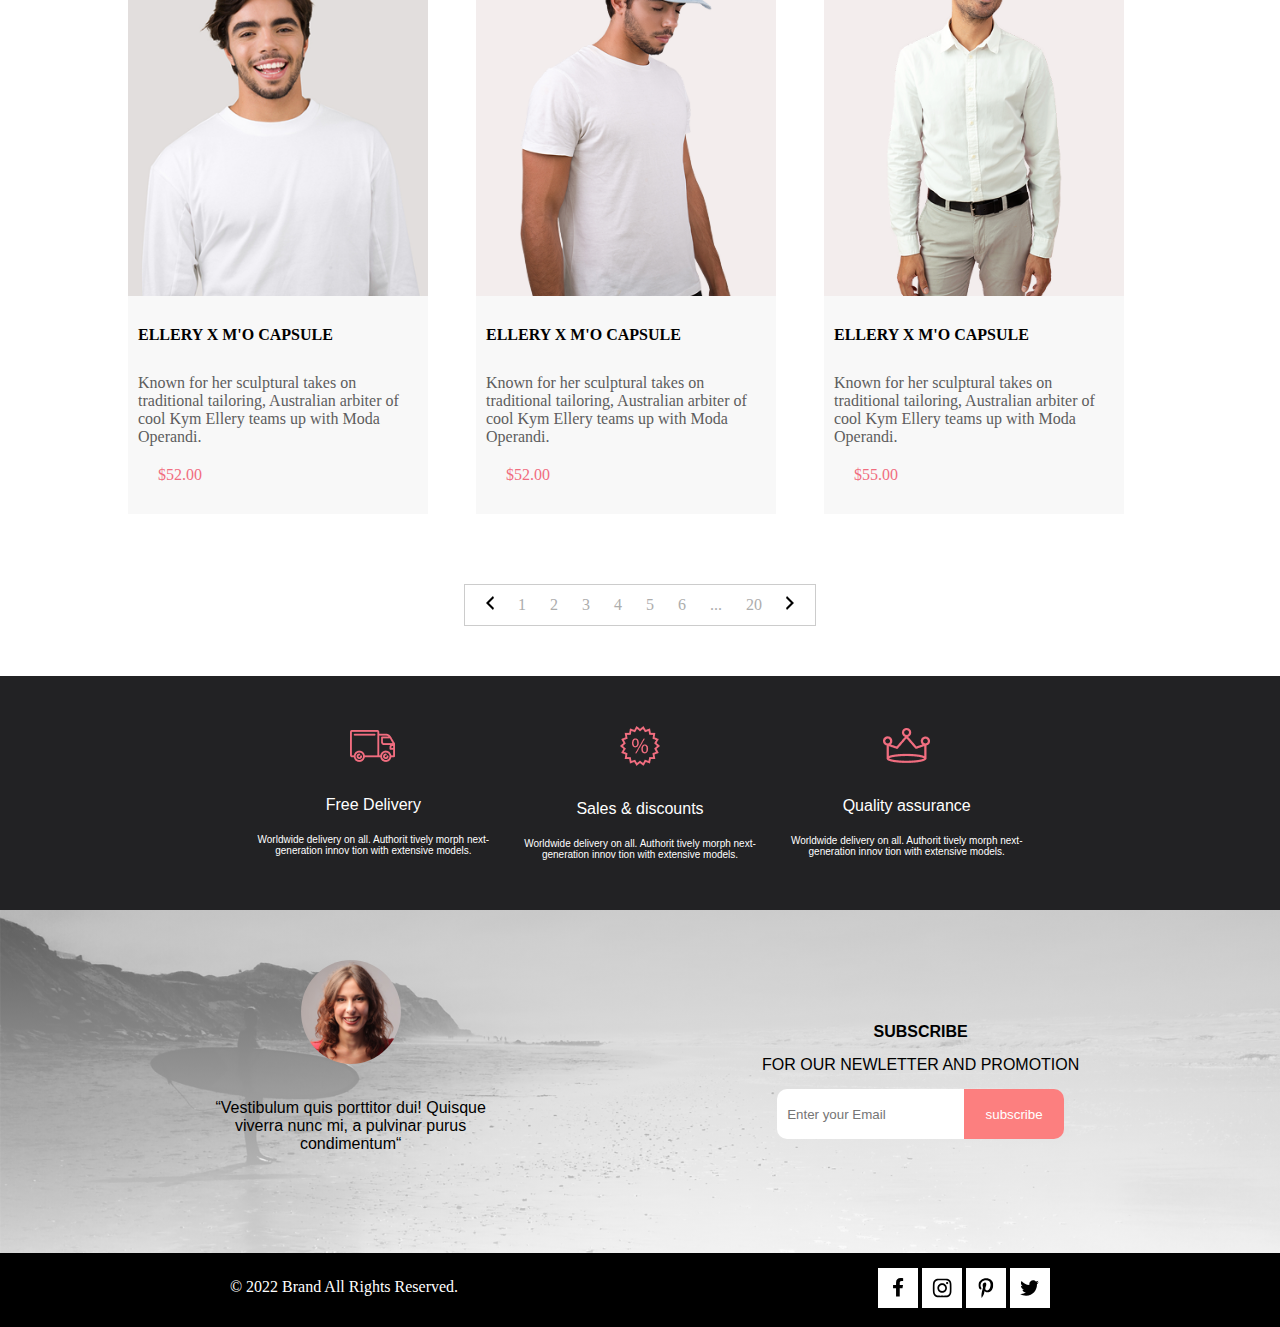
<file: kategori.html>
<!DOCTYPE html>
<html lang="en">

<head>
    <meta charset="UTF-8">
    <meta name="viewport" content="width=device-width, initial-scale=1.0">
    <title>kategori</title>
    <link rel="stylesheet" href="./css/kategori.css">
    <link rel="stylesheet" href="./css/style3.css">

</head>

<body>
    <!--  -->
    <header class="header center">
    </header>

    <div class="meny center">
        <div class="meny_left">
            <a href="#"><img src="./img/meny/0.1.png" alt="logotip"></a>
            <a href="#"><img src="./svg/search.svg" alt="search"></a>
        </div>


        <div class="meny_right">
            <!-- выпадающее меню -->
            <button class="dropdown-btn"><img src="./svg/3 -.svg" alt="Меню"></button>
            <div class="dropdown-content">
                <nav class="navbar">
                    <ul class="navbar_nav">
                        <li class="title_nav">MENU</li>
                        <li class="kategori_nav">MAN <ul>
                                <li class="nav_item"><a href="#">Accessories</a></li>
                                <li class="nav_item"><a href="#">Bags</a></li>
                                <li class="nav_item"><a href="#">Denim</a></li>
                                <li class="nav_item"><a href="#">T-Shirts</a></li>
                            </ul>
                        </li>
                        <li class="kategori_nav">WOMAN <ul>
                                <li class="nav_item"><a href="#">Accessories</a></li>
                                <li class="nav_item"><a href="#">Jackets & Coats</a></li>
                                <li class="nav_item"><a href="#">Polos</a></li>
                                <li class="nav_item"><a href="#">T-Shirts</a></li>
                                <li class="nav_item"><a href="#">Shirts</a></li>
                            </ul>
                        </li>
                        <li class="kategori_nav">KIDS <ul>
                                <li class="nav_item"><a href="#">Accessories</a></li>
                                <li class="nav_item"><a href="#">Jackets & Coats</a></li>
                                <li class="nav_item"><a href="#">Polos</a></li>
                                <li class="nav_item"><a href="#">T-Shirts</a></li>
                                <li class="nav_item"><a href="#">Bags</a></li>
                            </ul>
                        </li>
                    </ul>
                </nav>
            </div> <!-- -->
            <a class="tel_hide" href="#"><img src="./svg/man.svg" alt="Man"></a>
            <a class="tel_hide num_sale" href="#"><img src="./svg/kassa.svg" alt="Kassa"></a>
        </div>
    </div>

    <!-- MENY -->
    <!-- head_ -->
    <div class="top-head">
        <h2 class="top-head_heading">NEW ARRIVALS</h2>
        <nav class="bredcrumbs">
            <a href="./index.html" class="bredcrumbs_link">HOME</a><span> /</span>
            <a href="#" class="bredcrumbs_link">MEN</a><span> /</span>
            <a href="#" class="bredcrumbs_link bredcrumbs_link_site ">NEW ARRIVALS</a>
        </nav>
    </div>

    <!--  -->


    <main>
        <article>
            <div class="filter_sort center">
                <details class="filter">
                    <summary class="filter_summary"><span class="filter_heading">FILTER</span> <svg width="15"
                            height="10" viewBox="0 0 15 10" fill="none" xmlns="http://www.w3.org/2000/svg">
                            <path
                                d="M0.833333 10H4.16667C4.625 10 5 9.625 5 9.16667C5 8.70833 4.625 8.33333 4.16667 8.33333H0.833333C0.375 8.33333 0 8.70833 0 9.16667C0 9.625 0.375 10 0.833333 10ZM0 0.833333C0 1.29167 0.375 1.66667 0.833333 1.66667H14.1667C14.625 1.66667 15 1.29167 15 0.833333C15 0.375 14.625 0 14.1667 0H0.833333C0.375 0 0 0.375 0 0.833333ZM0.833333 5.83333H9.16667C9.625 5.83333 10 5.45833 10 5C10 4.54167 9.625 4.16667 9.16667 4.16667H0.833333C0.375 4.16667 0 4.54167 0 5C0 5.45833 0.375 5.83333 0.833333 5.83333Z"
                                fill="#000000" />
                        </svg>
                    </summary>
                    <div class="filter_content">
                        <details open class="filter_item">
                            <summary open class="filter_head">CATEGORY</summary>
                            <div class="filter_link-box">
                                <a href="#" class="filter_link">Accessories</a>
                                <a href="#" class="filter_link">Bags</a>
                                <a href="#" class="filter_link">Denim</a>
                                <a href="#" class="filter_link">Hoodies & Sweatshirts</a>
                                <a href="#" class="filter_link">Jackets & Coats</a>
                                <a href="#" class="filter_link">Polos</a>
                                <a href="#" class="filter_link">Shirts</a>
                                <a href="#" class="filter_link">Shoes</a>
                                <a href="#" class="filter_link">Sweaters & Knits</a>
                                <a href="#" class="filter_link">T-Shirts</a>
                                <a href="#" class="filter_link">Tanks</a>
                            </div>


                        </details>
                        <details class="filter_item">
                            <summary class="filter_head">BRAND</summary>
                            <div class="filter_link-box">
                                <a href="#" class="filter_link">Accessories</a>
                                <a href="#" class="filter_link">Bags</a>
                                <a href="#" class="filter_link">Denim</a>
                                <a href="#" class="filter_link">Hoodies & Sweatshirts</a>
                                <a href="#" class="filter_link">Jackets & Coats</a>
                                <a href="#" class="filter_link">Polos</a>
                                <a href="#" class="filter_link">Shirts</a>
                                <a href="#" class="filter_link">Shoes</a>
                                <a href="#" class="filter_link">Sweaters & Knits</a>
                                <a href="#" class="filter_link">T-Shirts</a>
                                <a href="#" class="filter_link">Tanks</a>
                            </div>


                        </details>


                        <details class="filter_item">
                            <summary class="filter_head">DESIGNER</summary>
                            <div class="filter_link-box">
                                <a href="#" class="filter_link">Accessories</a>
                                <a href="#" class="filter_link">Bags</a>
                                <a href="#" class="filter_link">Denim</a>
                                <a href="#" class="filter_link">Hoodies & Sweatshirts</a>
                                <a href="#" class="filter_link">Jackets & Coats</a>
                                <a href="#" class="filter_link">Polos</a>
                                <a href="#" class="filter_link">Shirts</a>
                                <a href="#" class="filter_link">Shoes</a>
                                <a href="#" class="filter_link">Sweaters & Knits</a>
                                <a href="#" class="filter_link">T-Shirts</a>
                                <a href="#" class="filter_link">Tanks</a>
                            </div>


                        </details>
                </details> 
           
                <details class="sort">
                    <summary class="sort_summary"><span class="sort_heading">TRENDING NOW </span><svg width="11" height="5" viewBox="0 0 11 5" fill="none"
                            xmlns="http://www.w3.org/2000/svg">
                            <path
                                d="M5.00214 5.00214C4.83521 5.00247 4.67343 4.94433 4.54488 4.83782L0.258102 1.2655C0.112196 1.14422 0.0204417 0.969958 0.00302325 0.781035C-0.0143952 0.592112 0.0439493 0.404007 0.165221 0.258101C0.286493 0.112196 0.460759 0.0204417 0.649682 0.00302327C0.838605 -0.0143952 1.02671 0.043949 1.17262 0.165221L5.00214 3.36602L8.83167 0.279536C8.90475 0.220188 8.98884 0.175869 9.0791 0.149125C9.16937 0.122382 9.26403 0.113741 9.35764 0.1237C9.45126 0.133659 9.54198 0.162021 9.6246 0.207156C9.70722 0.252292 9.7801 0.313311 9.83906 0.386705C9.90449 0.460167 9.95405 0.546351 9.98462 0.639855C10.0152 0.733359 10.0261 0.83217 10.0167 0.930097C10.0073 1.02802 9.97784 1.12296 9.93005 1.20895C9.88227 1.29494 9.81723 1.37013 9.73904 1.42982L5.45225 4.88068C5.32002 4.97036 5.16154 5.01312 5.00214 5.00214Z"
                                fill="#6F6E6E" />
                        </svg>
                    </summary>
                </details>
            
            
                <details class="sort size_block">
                    <summary class="sort_summary"><span class="sort_heading">SIZE </span><svg width="11" height="5" viewBox="0 0 11 5" fill="none"
                            xmlns="http://www.w3.org/2000/svg">
                            <path
                                d="M5.00214 5.00214C4.83521 5.00247 4.67343 4.94433 4.54488 4.83782L0.258102 1.2655C0.112196 1.14422 0.0204417 0.969958 0.00302325 0.781035C-0.0143952 0.592112 0.0439493 0.404007 0.165221 0.258101C0.286493 0.112196 0.460759 0.0204417 0.649682 0.00302327C0.838605 -0.0143952 1.02671 0.043949 1.17262 0.165221L5.00214 3.36602L8.83167 0.279536C8.90475 0.220188 8.98884 0.175869 9.0791 0.149125C9.16937 0.122382 9.26403 0.113741 9.35764 0.1237C9.45126 0.133659 9.54198 0.162021 9.6246 0.207156C9.70722 0.252292 9.7801 0.313311 9.83906 0.386705C9.90449 0.460167 9.95405 0.546351 9.98462 0.639855C10.0152 0.733359 10.0261 0.83217 10.0167 0.930097C10.0073 1.02802 9.97784 1.12296 9.93005 1.20895C9.88227 1.29494 9.81723 1.37013 9.73904 1.42982L5.45225 4.88068C5.32002 4.97036 5.16154 5.01312 5.00214 5.00214Z"
                                fill="#6F6E6E" />
                        </svg>
                    </summary>
                    <div class="sort_box_size">
                         <div class="sort_check">
                            <input id="sort_check1" type="checkbox"><label class="sort_label" for="sort_check1">XS</label>
                            <input id="sort_check2" type="checkbox"><label class="sort_label" for="sort_check2">S</label>
                            <input id="sort_check3" type="checkbox"><label class="sort_label" for="sort_check3">M</label>
                            <input id="sort_check4" type="checkbox"><label class="sort_label" for="sort_check4">L</label>
                         </div>
                    </div>
                </details>
           
            
                <details class="sort">
                    <summary class="sort_summary"><span class="sort_heading">PRICE </span><svg width="11" height="5" viewBox="0 0 11 5" fill="none"
                            xmlns="http://www.w3.org/2000/svg">
                            <path
                                d="M5.00214 5.00214C4.83521 5.00247 4.67343 4.94433 4.54488 4.83782L0.258102 1.2655C0.112196 1.14422 0.0204417 0.969958 0.00302325 0.781035C-0.0143952 0.592112 0.0439493 0.404007 0.165221 0.258101C0.286493 0.112196 0.460759 0.0204417 0.649682 0.00302327C0.838605 -0.0143952 1.02671 0.043949 1.17262 0.165221L5.00214 3.36602L8.83167 0.279536C8.90475 0.220188 8.98884 0.175869 9.0791 0.149125C9.16937 0.122382 9.26403 0.113741 9.35764 0.1237C9.45126 0.133659 9.54198 0.162021 9.6246 0.207156C9.70722 0.252292 9.7801 0.313311 9.83906 0.386705C9.90449 0.460167 9.95405 0.546351 9.98462 0.639855C10.0152 0.733359 10.0261 0.83217 10.0167 0.930097C10.0073 1.02802 9.97784 1.12296 9.93005 1.20895C9.88227 1.29494 9.81723 1.37013 9.73904 1.42982L5.45225 4.88068C5.32002 4.97036 5.16154 5.01312 5.00214 5.00214Z"
                                fill="#6F6E6E" />
                        </svg>
                    </summary>
                </details>
              
            </div>
            
            </div>

       


        </article>





        <article>
            <div class="cart-box center"></div>
        </article>

        <!-- пагинации -->
        <article>
            <div class="box_pagination">
            <ul class="box_pagination_ul">
                <li><a href="#"><svg width="8" height="14" viewBox="0 0 8 14" fill="none" xmlns="http://www.w3.org/2000/svg">
                    <path d="M7.99512 2L2.99512 7L7.99512 12L6.99512 14L-0.00488281 7L6.99512 0L7.99512 2Z" fill="black"/>
                    </svg>
                    </a></li>
                <li><a href="#">1</a></li>
                <li><a href="#">2</a></li>
                <li><a href="#">3</a></li>
                <li><a href="#">4</a></li>
                <li><a href="#">5</a></li>
                <li><a href="#">6</a></li>
                <li><span>...</span></li>
                <li><a href="#">20</a></li>
                <li><a href="#"><svg width="8" height="14" viewBox="0 0 8 14" fill="none" xmlns="http://www.w3.org/2000/svg">
                    <path d="M-0.00500488 12L4.995 7L-0.00500488 2L0.994995 0L7.995 7L0.994995 14L-0.00500488 12Z" fill="black"/>
                    </svg>
                    </a></li>
              </ul>
            </div>
        </article>
    </main>







    <!-- bot -->

    <footer>


        <!-- бот преимущества  -->
        <div class="background_bot center">
            <div class="bot_prior">
                <div class="pror_3stick">
                    <img src="./svg_bot/car.png" alt="car">
                    <p class="bot_title">Free Delivery</p>
                    <p class="bot_under_title">Worldwide delivery on all. Authorit tively morph
                        next-generation innov tion with extensive models.</p>
                </div>

                <div class="pror_3stick">
                    <img src="./svg_bot/ex_sale.png" alt="car">
                    <p class="bot_title">Sales & discounts</p>
                    <p class="bot_under_title">Worldwide delivery on all. Authorit tively morph
                        next-generation innov tion with extensive models.</p>
                </div>

                <div class="pror_3stick">
                    <img src="./svg_bot/king.png" alt="car">
                    <p class="bot_title">Quality assurance</p>
                    <p class="bot_under_title">Worldwide delivery on all. Authorit tively
                        morph next-generation innov tion with extensive models.</p>
                </div>
            </div>
        </div>
        <!--  -->
        <div class="background center ">

            <div class="background_komment">
                <img src="./bot_komments/komments.png" alt="women_kom">
                <p class="background_komment_p">“Vestibulum quis porttitor dui! Quisque viverra nunc mi, a pulvinar
                    purus condimentum“</p>
            </div>
            <div class="subscribe">
                <p class="subscribe_title"><strong>SUBSCRIBE</strong> </p>
                <p>FOR OUR NEWLETTER AND PROMOTION</p>
                <div class="subscribe_email">
                    <input type="email" class="subscribe_email_input" placeholder="Enter your Email">
                    <button class="subscribe_button">subscribe</button>
                </div>
            </div>


        </div>

        <div class="messenger center">
            <div class="text_messenger">© 2022 Brand All Rights Reserved.</div>
            <div class="ico">
                <svg width="20" height="20" viewBox="0 0 11 16" fill="none" xmlns="http://www.w3.org/2000/svg">
                    <path
                        d="M9.08836 8.28L9.50686 5.61602H6.89022V3.88729C6.89022 3.15847 7.25574 2.44806 8.42765 2.44806H9.61722V0.179975C9.61722 0.179975 8.53772 0 7.50561 0C5.35073 0 3.9422 1.27593 3.9422 3.5857V5.61602H1.54688V8.28H3.9422V14.72H6.89022V8.28H9.08836Z"
                        fill="black" />
                </svg>
                <svg width="20" height="20" viewBox="0 0 16 15" fill="none" xmlns="http://www.w3.org/2000/svg">
                    <path
                        d="M8.13677 3.68162C6.02163 3.68162 4.31555 5.38494 4.31555 7.49666C4.31555 9.60838 6.02163 11.3117 8.13677 11.3117C10.2519 11.3117 11.958 9.60838 11.958 7.49666C11.958 5.38494 10.2519 3.68162 8.13677 3.68162ZM8.13677 9.97693C6.76991 9.97693 5.65248 8.86463 5.65248 7.49666C5.65248 6.12869 6.76658 5.01639 8.13677 5.01639C9.50695 5.01639 10.6211 6.12869 10.6211 7.49666C10.6211 8.86463 9.50363 9.97693 8.13677 9.97693ZM13.0056 3.52557C13.0056 4.02029 12.6065 4.41541 12.1143 4.41541C11.6188 4.41541 11.223 4.01697 11.223 3.52557C11.223 3.03416 11.6221 2.63572 12.1143 2.63572C12.6065 2.63572 13.0056 3.03416 13.0056 3.52557ZM15.5364 4.42869C15.4799 3.2367 15.2072 2.18084 14.3325 1.31092C13.4612 0.440997 12.4036 0.168732 11.2097 0.108966C9.9792 0.0392395 6.29101 0.0392395 5.0605 0.108966C3.8699 0.165411 2.81233 0.437677 1.93768 1.3076C1.06302 2.17752 0.793639 3.23338 0.733776 4.42537C0.663937 5.65389 0.663937 9.33611 0.733776 10.5646C0.790313 11.7566 1.06302 12.8125 1.93768 13.6824C2.81233 14.5523 3.86658 14.8246 5.0605 14.8844C6.29101 14.9541 9.9792 14.9541 11.2097 14.8844C12.4036 14.8279 13.4612 14.5556 14.3325 13.6824C15.2039 12.8125 15.4766 11.7566 15.5364 10.5646C15.6063 9.33611 15.6063 5.65721 15.5364 4.42869ZM13.9468 11.8828C13.6874 12.5336 13.1852 13.0349 12.53 13.2972C11.5489 13.6857 9.22094 13.5961 8.13677 13.5961C7.05259 13.5961 4.72128 13.6824 3.74353 13.2972C3.09169 13.0383 2.58951 12.5369 2.32678 11.8828C1.93768 10.9033 2.02747 8.57908 2.02747 7.49666C2.02747 6.41424 1.941 4.0867 2.32678 3.11053C2.58619 2.45975 3.08837 1.95838 3.74353 1.69608C4.72461 1.3076 7.05259 1.39725 8.13677 1.39725C9.22094 1.39725 11.5523 1.31092 12.53 1.69608C13.1818 1.95506 13.684 2.45643 13.9468 3.11053C14.3359 4.09002 14.2461 6.41424 14.2461 7.49666C14.2461 8.57908 14.3359 10.9066 13.9468 11.8828Z"
                        fill="black" />
                </svg>
                <svg width="20" height="20" viewBox="0 0 13 16" fill="none" xmlns="http://www.w3.org/2000/svg">
                    <g clip-path="url(#clip0_190_1618)">
                        <path
                            d="M6.7402 0.203125C3.55552 0.203125 0.408081 2.34063 0.408081 5.8C0.408081 8 1.63726 9.25 2.38221 9.25C2.68951 9.25 2.86643 8.3875 2.86643 8.14375C2.86643 7.85313 2.13079 7.23438 2.13079 6.025C2.13079 3.5125 4.03043 1.73125 6.48878 1.73125C8.60259 1.73125 10.167 2.94062 10.167 5.1625C10.167 6.82187 9.50585 9.93437 7.3641 9.93437C6.59121 9.93437 5.93006 9.37187 5.93006 8.56563C5.93006 7.38438 6.74951 6.24062 6.74951 5.02187C6.74951 2.95312 3.83487 3.32812 3.83487 5.82812C3.83487 6.35313 3.90006 6.93437 4.13286 7.4125C3.70451 9.26875 2.82919 12.0344 2.82919 13.9469C2.82919 14.5375 2.91299 15.1188 2.96886 15.7094C3.0744 15.8281 3.02163 15.8156 3.18304 15.7563C4.74744 13.6 4.69157 13.1781 5.39928 10.3562C5.78107 11.0875 6.76814 11.4812 7.55034 11.4812C10.8468 11.4812 12.3274 8.24688 12.3274 5.33125C12.3274 2.22813 9.66415 0.203125 6.7402 0.203125Z"
                            fill="black" />
                    </g>
                    <defs>
                        <clipPath id="clip0_190_1618">
                            <rect width="11.9193" height="16" fill="white" transform="translate(0.408081)" />
                        </clipPath>
                    </defs>
                </svg>
                <svg width="20" height="20" viewBox="0 0 17 14" fill="none" xmlns="http://www.w3.org/2000/svg">
                    <path
                        d="M14.4181 3.74107C14.4281 3.88319 14.4281 4.02535 14.4281 4.16747C14.4281 8.50247 11.1509 13.4974 5.16096 13.4974C3.31558 13.4974 1.60132 12.9593 0.159302 12.0253C0.421495 12.0558 0.673569 12.0659 0.94585 12.0659C2.46851 12.0659 3.8702 11.5482 4.98953 10.6649C3.5576 10.6345 2.3576 9.69032 1.94415 8.39081C2.14585 8.42125 2.34751 8.44156 2.5593 8.44156C2.85172 8.44156 3.14418 8.40094 3.41643 8.32991C1.92401 8.02531 0.80465 6.70553 0.80465 5.11163V5.07103C1.23825 5.31469 1.74249 5.46697 2.2769 5.48725C1.39959 4.89841 0.824826 3.89335 0.824826 2.75628C0.824826 2.14716 0.98614 1.58878 1.26851 1.10147C2.87187 3.09131 5.28195 4.39078 7.98443 4.53294C7.93403 4.28928 7.90376 4.0355 7.90376 3.78169C7.90376 1.97457 9.35586 0.502502 11.1609 0.502502C12.0987 0.502502 12.9457 0.89844 13.5407 1.53803C14.2768 1.39591 14.9827 1.12178 15.6079 0.746159C15.3659 1.5076 14.8516 2.14719 14.176 2.55325C14.8315 2.48222 15.4668 2.29944 16.0516 2.04566C15.608 2.69538 15.0533 3.27403 14.4181 3.74107Z"
                        fill="black" />
                </svg>




            </div>

        </div>
    </footer>

    <script src="./js/first_side/meny.js"></script>
    <script src="./js/third_side/data_for_side.js"></script>
    <script src="./js/first_side/main.js"></script>
</body>

</html>
</file>
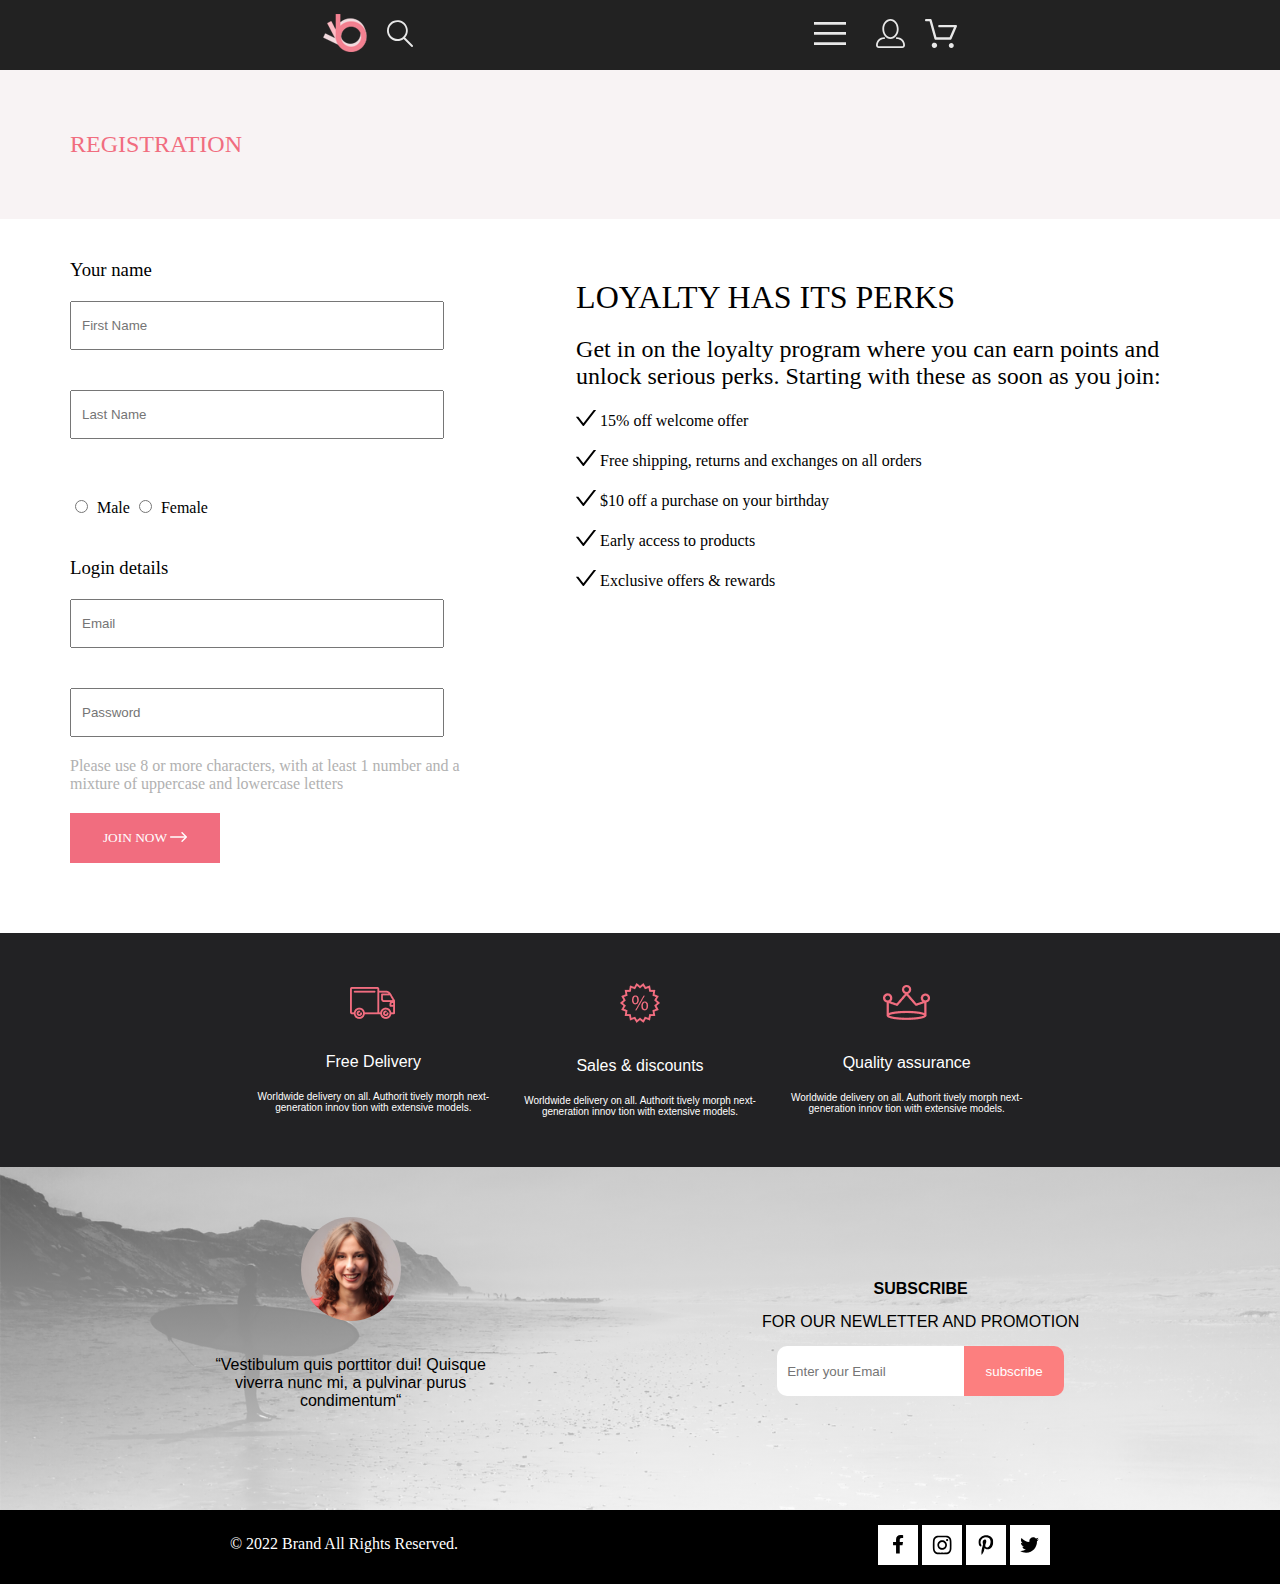
<file: registration.html>
<!DOCTYPE html>
<html lang="en">

<head>
    <meta charset="UTF-8">
    <meta name="viewport" content="width=device-width, initial-scale=1.0">
    <title>Document</title>
    <link rel="stylesheet" href="./css/style3.css">
    <link rel="stylesheet" href="./css/registration.css">
</head>

<body>

    <header class="header center">
    </header>

    <div class="meny center">
        <div class="meny_left">
            <a href="#"><img src="./img/meny/0.1.png" alt="logotip"></a>
            <a href="#"><img src="./svg/search.svg" alt="search"></a>
        </div>


        <div class="meny_right">
            <!-- выпадающее меню -->
            <button class="dropdown-btn"><img src="./svg/3 -.svg" alt="Меню"></button>
            <div class="dropdown-content">
                <nav class="navbar">
                    <ul class="navbar_nav">
                        <li class="title_nav">MENU</li>
                        <li class="kategori_nav">MAN <ul>
                                <li class="nav_item"><a href="#">Accessories</a></li>
                                <li class="nav_item"><a href="#">Bags</a></li>
                                <li class="nav_item"><a href="#">Denim</a></li>
                                <li class="nav_item"><a href="#">T-Shirts</a></li>
                            </ul>
                        </li>
                        <li class="kategori_nav">WOMAN <ul>
                                <li class="nav_item"><a href="#">Accessories</a></li>
                                <li class="nav_item"><a href="#">Jackets & Coats</a></li>
                                <li class="nav_item"><a href="#">Polos</a></li>
                                <li class="nav_item"><a href="#">T-Shirts</a></li>
                                <li class="nav_item"><a href="#">Shirts</a></li>
                            </ul>
                        </li>
                        <li class="kategori_nav">KIDS <ul>
                                <li class="nav_item"><a href="#">Accessories</a></li>
                                <li class="nav_item"><a href="#">Jackets & Coats</a></li>
                                <li class="nav_item"><a href="#">Polos</a></li>
                                <li class="nav_item"><a href="#">T-Shirts</a></li>
                                <li class="nav_item"><a href="#">Bags</a></li>
                            </ul>
                        </li>
                    </ul>
                </nav>
            </div> <!-- -->
            <a class="tel_hide" href="#"><img src="./svg/man.svg" alt="Man"></a>
            <a class="tel_hide num_sale" href="#"><img src="./svg/kassa.svg" alt="Kassa"></a>
        </div>
    </div>

    <!-- MENY -->
    <!-- head_ -->
    <div class="top-heading center">
        <h2 class="top-heading_shop">REGISTRATION</h2>
    </div>

    <!--  -->
    <main>
        <article>
            <div class="reg center">
                <div class="reg_form">
                    <div class="reg_form_firstform">
                        <h3 style="font-weight:normal;">Your name</h3>
                        <input class="input_text" type="text" placeholder="First Name">
                        <input class="input_text" type="text" placeholder="Last Name">

                    </div>
                    <div class="reg_form_gender">
                        <input class="radio" type="radio" name="gender" value="male"> Male
                        <input class="radio" type="radio" name="gender" value="female"> Female
                    </div>
                    <div class="reg_form_secondform">
                        <h3 style="font-weight:normal;">Login details</h3>
                        <input class="input_text"  type="text" placeholder="Email">
                        <input class="input_text"  type="text" placeholder="Password">
                        <p style="color:rgba(177, 177, 177, 1);">Please use 8 or more characters, with at least 1
                            number and a mixture of uppercase and lowercase letters</p>
                    </div>
                    <button class="butt_send">JOIN NOW <svg width="17" height="10" viewBox="0 0 17 10" fill="none"
                            xmlns="http://www.w3.org/2000/svg">
                            <path fill-rule="evenodd" clip-rule="evenodd"
                                d="M11.54 0.208095C11.6058 0.142131 11.684 0.0897967 11.77 0.0540883C11.8561 0.01838 11.9483 0 12.0415 0C12.1347 0 12.2269 0.01838 12.313 0.0540883C12.399 0.0897967 12.4772 0.142131 12.543 0.208095L16.7929 4.458C16.8589 4.5238 16.9112 4.60196 16.9469 4.68802C16.9826 4.77407 17.001 4.86632 17.001 4.95949C17.001 5.05266 16.9826 5.14491 16.9469 5.23097C16.9112 5.31702 16.8589 5.39518 16.7929 5.46098L12.543 9.71089C12.41 9.84389 12.2296 9.91861 12.0415 9.91861C11.8534 9.91861 11.673 9.84389 11.54 9.71089C11.407 9.57788 11.3323 9.39749 11.3323 9.2094C11.3323 9.0213 11.407 8.84091 11.54 8.70791L15.2898 4.95949L11.54 1.21107C11.474 1.14528 11.4217 1.06711 11.386 0.981059C11.3503 0.895005 11.3319 0.802752 11.3319 0.709584C11.3319 0.616415 11.3503 0.524162 11.386 0.438109C11.4217 0.352055 11.474 0.273891 11.54 0.208095Z"
                                fill="white" />
                            <path fill-rule="evenodd" clip-rule="evenodd"
                                d="M0 4.95948C0 4.77162 0.0746263 4.59146 0.207462 4.45862C0.340297 4.32579 0.52046 4.25116 0.708318 4.25116H15.583C15.7708 4.25116 15.951 4.32579 16.0838 4.45862C16.2167 4.59146 16.2913 4.77162 16.2913 4.95948C16.2913 5.14734 16.2167 5.3275 16.0838 5.46033C15.951 5.59317 15.7708 5.6678 15.583 5.6678H0.708318C0.52046 5.6678 0.340297 5.59317 0.207462 5.46033C0.0746263 5.3275 0 5.14734 0 4.95948Z"
                                fill="white" />
                        </svg>
                    </button>
                </div>
                <div class="inform">
                    <h1  style="font-weight:normal;">LOYALTY HAS ITS PERKS</h1>
                    <h2  style="font-weight:normal;">Get in on the loyalty program where you can earn points and unlock serious perks. Starting with
                        these as soon as you join:</h2>
                    <p><svg width="20" height="16" viewBox="0 0 20 16" fill="none" xmlns="http://www.w3.org/2000/svg">
                            <path
                                d="M19.8035 0H18.0904C17.8502 0 17.6222 0.111827 17.4752 0.303176L7.3702 13.2826L2.52481 7.05754C2.45151 6.96318 2.35808 6.88688 2.25153 6.83438C2.14499 6.78187 2.0281 6.75451 1.90963 6.75437H0.196467C0.032258 6.75437 -0.0584248 6.94572 0.0420614 7.07494L6.75503 15.6981C7.06874 16.1006 7.67166 16.1006 7.98782 15.6981L19.9579 0.318087C20.0584 0.191349 19.9677 0 19.8035 0Z"
                                fill="black" />
                        </svg> 15% off welcome offer
                    </p>
                    <p><svg width="20" height="16" viewBox="0 0 20 16" fill="none" xmlns="http://www.w3.org/2000/svg">
                            <path
                                d="M19.8035 0H18.0904C17.8502 0 17.6222 0.111827 17.4752 0.303176L7.3702 13.2826L2.52481 7.05754C2.45151 6.96318 2.35808 6.88688 2.25153 6.83438C2.14499 6.78187 2.0281 6.75451 1.90963 6.75437H0.196467C0.032258 6.75437 -0.0584248 6.94572 0.0420614 7.07494L6.75503 15.6981C7.06874 16.1006 7.67166 16.1006 7.98782 15.6981L19.9579 0.318087C20.0584 0.191349 19.9677 0 19.8035 0Z"
                                fill="black" />
                        </svg> Free shipping, returns and exchanges on all orders
                    </p>
                    <p><svg width="20" height="16" viewBox="0 0 20 16" fill="none" xmlns="http://www.w3.org/2000/svg">
                            <path
                                d="M19.8035 0H18.0904C17.8502 0 17.6222 0.111827 17.4752 0.303176L7.3702 13.2826L2.52481 7.05754C2.45151 6.96318 2.35808 6.88688 2.25153 6.83438C2.14499 6.78187 2.0281 6.75451 1.90963 6.75437H0.196467C0.032258 6.75437 -0.0584248 6.94572 0.0420614 7.07494L6.75503 15.6981C7.06874 16.1006 7.67166 16.1006 7.98782 15.6981L19.9579 0.318087C20.0584 0.191349 19.9677 0 19.8035 0Z"
                                fill="black" />
                        </svg> $10 off a purchase on your birthday
                    </p>
                    <p><svg width="20" height="16" viewBox="0 0 20 16" fill="none" xmlns="http://www.w3.org/2000/svg">
                            <path
                                d="M19.8035 0H18.0904C17.8502 0 17.6222 0.111827 17.4752 0.303176L7.3702 13.2826L2.52481 7.05754C2.45151 6.96318 2.35808 6.88688 2.25153 6.83438C2.14499 6.78187 2.0281 6.75451 1.90963 6.75437H0.196467C0.032258 6.75437 -0.0584248 6.94572 0.0420614 7.07494L6.75503 15.6981C7.06874 16.1006 7.67166 16.1006 7.98782 15.6981L19.9579 0.318087C20.0584 0.191349 19.9677 0 19.8035 0Z"
                                fill="black" />
                        </svg> Early access to products
                    </p>
                    <p><svg width="20" height="16" viewBox="0 0 20 16" fill="none" xmlns="http://www.w3.org/2000/svg">
                        <path
                            d="M19.8035 0H18.0904C17.8502 0 17.6222 0.111827 17.4752 0.303176L7.3702 13.2826L2.52481 7.05754C2.45151 6.96318 2.35808 6.88688 2.25153 6.83438C2.14499 6.78187 2.0281 6.75451 1.90963 6.75437H0.196467C0.032258 6.75437 -0.0584248 6.94572 0.0420614 7.07494L6.75503 15.6981C7.06874 16.1006 7.67166 16.1006 7.98782 15.6981L19.9579 0.318087C20.0584 0.191349 19.9677 0 19.8035 0Z"
                            fill="black" />
                    </svg> Exclusive offers & rewards
                </p>

                </div>


            </div>

        </article>



    </main>


    <footer>


        <!-- бот преимущества  -->
        <div class="background_bot center">
            <div class="bot_prior">
                <div class="pror_3stick">
                    <img src="./svg_bot/car.png" alt="car">
                    <p class="bot_title">Free Delivery</p>
                    <p class="bot_under_title">Worldwide delivery on all. Authorit tively morph
                        next-generation innov tion with extensive models.</p>
                </div>

                <div class="pror_3stick">
                    <img src="./svg_bot/ex_sale.png" alt="car">
                    <p class="bot_title">Sales & discounts</p>
                    <p class="bot_under_title">Worldwide delivery on all. Authorit tively morph
                        next-generation innov tion with extensive models.</p>
                </div>

                <div class="pror_3stick">
                    <img src="./svg_bot/king.png" alt="car">
                    <p class="bot_title">Quality assurance</p>
                    <p class="bot_under_title">Worldwide delivery on all. Authorit tively
                        morph next-generation innov tion with extensive models.</p>
                </div>
            </div>
        </div>
        <!--  -->
        <div class="background center ">

            <div class="background_komment">
                <img src="./bot_komments/komments.png" alt="women_kom">
                <p class="background_komment_p">“Vestibulum quis porttitor dui! Quisque viverra nunc mi, a pulvinar
                    purus condimentum“</p>
            </div>
            <div class="subscribe">
                <p class="subscribe_title"><strong>SUBSCRIBE</strong> </p>
                <p>FOR OUR NEWLETTER AND PROMOTION</p>
                <div class="subscribe_email">
                    <input type="email" class="subscribe_email_input" placeholder="Enter your Email">
                    <button class="subscribe_button">subscribe</button>
                </div>
            </div>


        </div>

        <div class="messenger center">
            <div class="text_messenger">© 2022 Brand All Rights Reserved.</div>
            <div class="ico">
                <svg width="20" height="20" viewBox="0 0 11 16" fill="none" xmlns="http://www.w3.org/2000/svg">
                    <path
                        d="M9.08836 8.28L9.50686 5.61602H6.89022V3.88729C6.89022 3.15847 7.25574 2.44806 8.42765 2.44806H9.61722V0.179975C9.61722 0.179975 8.53772 0 7.50561 0C5.35073 0 3.9422 1.27593 3.9422 3.5857V5.61602H1.54688V8.28H3.9422V14.72H6.89022V8.28H9.08836Z"
                        fill="black" />
                </svg>
                <svg width="20" height="20" viewBox="0 0 16 15" fill="none" xmlns="http://www.w3.org/2000/svg">
                    <path
                        d="M8.13677 3.68162C6.02163 3.68162 4.31555 5.38494 4.31555 7.49666C4.31555 9.60838 6.02163 11.3117 8.13677 11.3117C10.2519 11.3117 11.958 9.60838 11.958 7.49666C11.958 5.38494 10.2519 3.68162 8.13677 3.68162ZM8.13677 9.97693C6.76991 9.97693 5.65248 8.86463 5.65248 7.49666C5.65248 6.12869 6.76658 5.01639 8.13677 5.01639C9.50695 5.01639 10.6211 6.12869 10.6211 7.49666C10.6211 8.86463 9.50363 9.97693 8.13677 9.97693ZM13.0056 3.52557C13.0056 4.02029 12.6065 4.41541 12.1143 4.41541C11.6188 4.41541 11.223 4.01697 11.223 3.52557C11.223 3.03416 11.6221 2.63572 12.1143 2.63572C12.6065 2.63572 13.0056 3.03416 13.0056 3.52557ZM15.5364 4.42869C15.4799 3.2367 15.2072 2.18084 14.3325 1.31092C13.4612 0.440997 12.4036 0.168732 11.2097 0.108966C9.9792 0.0392395 6.29101 0.0392395 5.0605 0.108966C3.8699 0.165411 2.81233 0.437677 1.93768 1.3076C1.06302 2.17752 0.793639 3.23338 0.733776 4.42537C0.663937 5.65389 0.663937 9.33611 0.733776 10.5646C0.790313 11.7566 1.06302 12.8125 1.93768 13.6824C2.81233 14.5523 3.86658 14.8246 5.0605 14.8844C6.29101 14.9541 9.9792 14.9541 11.2097 14.8844C12.4036 14.8279 13.4612 14.5556 14.3325 13.6824C15.2039 12.8125 15.4766 11.7566 15.5364 10.5646C15.6063 9.33611 15.6063 5.65721 15.5364 4.42869ZM13.9468 11.8828C13.6874 12.5336 13.1852 13.0349 12.53 13.2972C11.5489 13.6857 9.22094 13.5961 8.13677 13.5961C7.05259 13.5961 4.72128 13.6824 3.74353 13.2972C3.09169 13.0383 2.58951 12.5369 2.32678 11.8828C1.93768 10.9033 2.02747 8.57908 2.02747 7.49666C2.02747 6.41424 1.941 4.0867 2.32678 3.11053C2.58619 2.45975 3.08837 1.95838 3.74353 1.69608C4.72461 1.3076 7.05259 1.39725 8.13677 1.39725C9.22094 1.39725 11.5523 1.31092 12.53 1.69608C13.1818 1.95506 13.684 2.45643 13.9468 3.11053C14.3359 4.09002 14.2461 6.41424 14.2461 7.49666C14.2461 8.57908 14.3359 10.9066 13.9468 11.8828Z"
                        fill="black" />
                </svg>
                <svg width="20" height="20" viewBox="0 0 13 16" fill="none" xmlns="http://www.w3.org/2000/svg">
                    <g clip-path="url(#clip0_190_1618)">
                        <path
                            d="M6.7402 0.203125C3.55552 0.203125 0.408081 2.34063 0.408081 5.8C0.408081 8 1.63726 9.25 2.38221 9.25C2.68951 9.25 2.86643 8.3875 2.86643 8.14375C2.86643 7.85313 2.13079 7.23438 2.13079 6.025C2.13079 3.5125 4.03043 1.73125 6.48878 1.73125C8.60259 1.73125 10.167 2.94062 10.167 5.1625C10.167 6.82187 9.50585 9.93437 7.3641 9.93437C6.59121 9.93437 5.93006 9.37187 5.93006 8.56563C5.93006 7.38438 6.74951 6.24062 6.74951 5.02187C6.74951 2.95312 3.83487 3.32812 3.83487 5.82812C3.83487 6.35313 3.90006 6.93437 4.13286 7.4125C3.70451 9.26875 2.82919 12.0344 2.82919 13.9469C2.82919 14.5375 2.91299 15.1188 2.96886 15.7094C3.0744 15.8281 3.02163 15.8156 3.18304 15.7563C4.74744 13.6 4.69157 13.1781 5.39928 10.3562C5.78107 11.0875 6.76814 11.4812 7.55034 11.4812C10.8468 11.4812 12.3274 8.24688 12.3274 5.33125C12.3274 2.22813 9.66415 0.203125 6.7402 0.203125Z"
                            fill="black" />
                    </g>
                    <defs>
                        <clipPath id="clip0_190_1618">
                            <rect width="11.9193" height="16" fill="white" transform="translate(0.408081)" />
                        </clipPath>
                    </defs>
                </svg>
                <svg width="20" height="20" viewBox="0 0 17 14" fill="none" xmlns="http://www.w3.org/2000/svg">
                    <path
                        d="M14.4181 3.74107C14.4281 3.88319 14.4281 4.02535 14.4281 4.16747C14.4281 8.50247 11.1509 13.4974 5.16096 13.4974C3.31558 13.4974 1.60132 12.9593 0.159302 12.0253C0.421495 12.0558 0.673569 12.0659 0.94585 12.0659C2.46851 12.0659 3.8702 11.5482 4.98953 10.6649C3.5576 10.6345 2.3576 9.69032 1.94415 8.39081C2.14585 8.42125 2.34751 8.44156 2.5593 8.44156C2.85172 8.44156 3.14418 8.40094 3.41643 8.32991C1.92401 8.02531 0.80465 6.70553 0.80465 5.11163V5.07103C1.23825 5.31469 1.74249 5.46697 2.2769 5.48725C1.39959 4.89841 0.824826 3.89335 0.824826 2.75628C0.824826 2.14716 0.98614 1.58878 1.26851 1.10147C2.87187 3.09131 5.28195 4.39078 7.98443 4.53294C7.93403 4.28928 7.90376 4.0355 7.90376 3.78169C7.90376 1.97457 9.35586 0.502502 11.1609 0.502502C12.0987 0.502502 12.9457 0.89844 13.5407 1.53803C14.2768 1.39591 14.9827 1.12178 15.6079 0.746159C15.3659 1.5076 14.8516 2.14719 14.176 2.55325C14.8315 2.48222 15.4668 2.29944 16.0516 2.04566C15.608 2.69538 15.0533 3.27403 14.4181 3.74107Z"
                        fill="black" />
                </svg>




            </div>

        </div>
    </footer>



    <script src="./js/first_side/meny.js"></script>
</body>

</html>
</file>
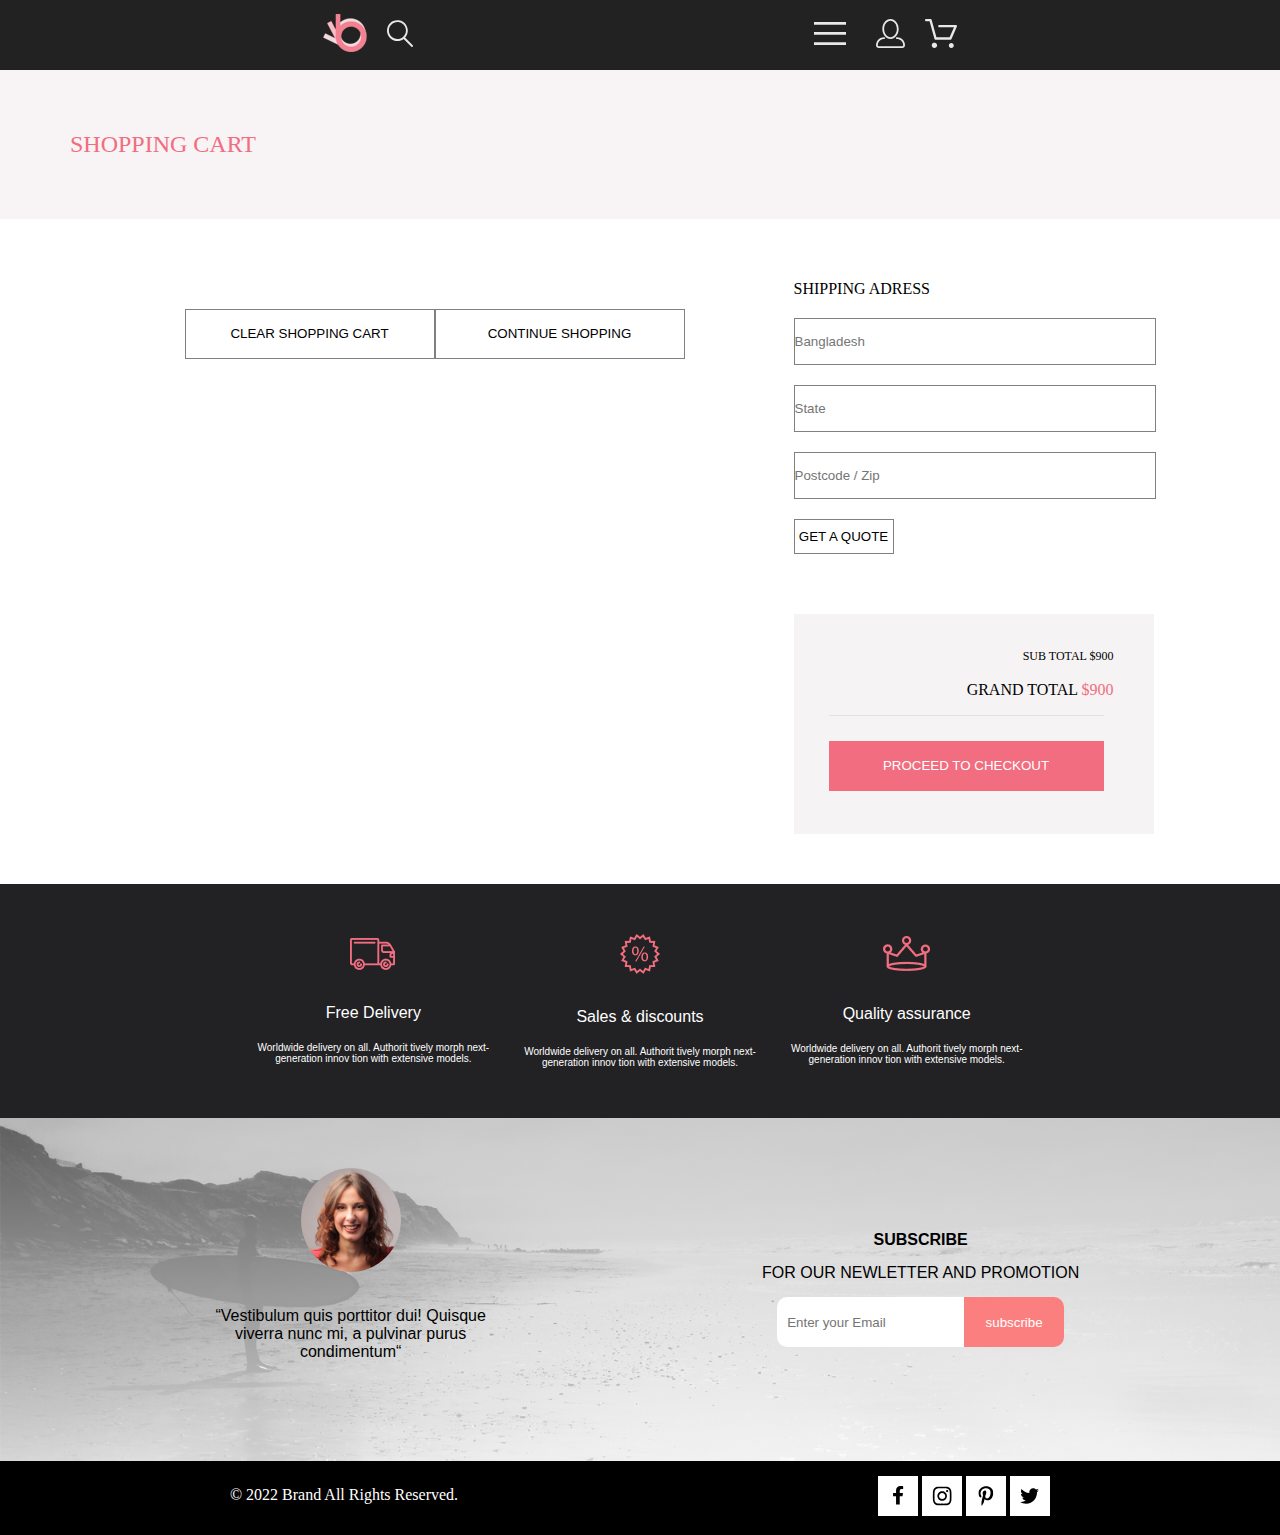
<file: shop_side.html>
<!DOCTYPE html>
<html lang="en">

<head>
    <meta charset="UTF-8">
    <meta name="viewport" content="width=device-width, initial-scale=1.0">
    <title>Document</title>
    <link rel="stylesheet" href="./css/style3.css">
    <link rel="stylesheet" href="css/shop_side.css">
</head>

<body>
    <header class="header center">
    </header>

    <div class="meny center">
        <div class="meny_left">
            <a href="#"><img src="./img/meny/0.1.png" alt="logotip"></a>
            <a href="#"><img src="./svg/search.svg" alt="search"></a>
        </div>


        <div class="meny_right">
            <!-- выпадающее меню -->
            <button class="dropdown-btn"><img src="./svg/3 -.svg" alt="Меню"></button>
            <div class="dropdown-content">
                <nav class="navbar">
                    <ul class="navbar_nav">
                        <li class="title_nav">MENU</li>
                        <li class="kategori_nav">MAN <ul>
                                <li class="nav_item"><a href="#">Accessories</a></li>
                                <li class="nav_item"><a href="#">Bags</a></li>
                                <li class="nav_item"><a href="#">Denim</a></li>
                                <li class="nav_item"><a href="#">T-Shirts</a></li>
                            </ul>
                        </li>
                        <li class="kategori_nav">WOMAN <ul>
                                <li class="nav_item"><a href="#">Accessories</a></li>
                                <li class="nav_item"><a href="#">Jackets & Coats</a></li>
                                <li class="nav_item"><a href="#">Polos</a></li>
                                <li class="nav_item"><a href="#">T-Shirts</a></li>
                                <li class="nav_item"><a href="#">Shirts</a></li>
                            </ul>
                        </li>
                        <li class="kategori_nav">KIDS <ul>
                                <li class="nav_item"><a href="#">Accessories</a></li>
                                <li class="nav_item"><a href="#">Jackets & Coats</a></li>
                                <li class="nav_item"><a href="#">Polos</a></li>
                                <li class="nav_item"><a href="#">T-Shirts</a></li>
                                <li class="nav_item"><a href="#">Bags</a></li>
                            </ul>
                        </li>
                    </ul>
                </nav>
            </div> <!-- -->
            <a class="tel_hide" href="#"><img src="./svg/man.svg" alt="Man"></a>
            <a class="tel_hide num_sale" href="#"><img src="./svg/kassa.svg" alt="Kassa"></a>
        </div>
    </div>

    <!-- MENY -->
    <!-- head_ -->
    <div class="top-heading center">
        <h2 class="top-heading_shop">SHOPPING CART</h2>
    </div>

    <main>
        <!-- <h1 class="heading">Cart Items</h1>  -->
        <article>
            <div class="shop_block center">
                <div class="korrekt_grid">
                <div class="add-cart "></div> <!-- ОТКРЫТЬ ДЛЯ ПОДГРУЗКИ СОХР ТОВАРА -->
                <div class="buttons">
                    <button class="buttons_klick">CLEAR SHOPPING CART</button>
                    <button class="buttons_klick">CONTINUE SHOPPING</button>
                </div>
            </div>
                <div class="shop_block_price">
                    <div class="shop_block_price_insert"><p class="shop_block_price_insert_text">SHIPPING ADRESS</p>
                        <input class="shop_block_price_insert_text_input" type="text" placeholder="Bangladesh">
                        <input class="shop_block_price_insert_text_input" type="text" placeholder="State">
                        <input class="shop_block_price_insert_text_input" type="text" placeholder="Postcode / Zip">
                        <button class="shop_block_price_insert_button">GET A QUOTE</button>
                    </div>
                    <div class="shop_block_buy">
                        <div class="shop_block_buy_total">SUB TOTAL $900</div>
                        <div class="shop_block_buy_grand">GRAND TOTAL <span style="color:rgba(241, 109, 127, 1);">$900</span></div>
                        <hr>
                        <button class="shop_block_buy_button">PROCEED TO CHECKOUT</button>
                    </div>
                </div>
            </div>

        </article>
        <article>
            
        </article>
    </main>


    <footer>


        <!-- бот преимущества  -->
        <div class="background_bot center">
            <div class="bot_prior">
                <div class="pror_3stick">
                    <img src="./svg_bot/car.png" alt="car">
                    <p class="bot_title">Free Delivery</p>
                    <p class="bot_under_title">Worldwide delivery on all. Authorit tively morph
                        next-generation innov tion with extensive models.</p>
                </div>

                <div class="pror_3stick">
                    <img src="./svg_bot/ex_sale.png" alt="car">
                    <p class="bot_title">Sales & discounts</p>
                    <p class="bot_under_title">Worldwide delivery on all. Authorit tively morph
                        next-generation innov tion with extensive models.</p>
                </div>

                <div class="pror_3stick">
                    <img src="./svg_bot/king.png" alt="car">
                    <p class="bot_title">Quality assurance</p>
                    <p class="bot_under_title">Worldwide delivery on all. Authorit tively
                        morph next-generation innov tion with extensive models.</p>
                </div>
            </div>
        </div>
        <!--  -->
        <div class="background center ">

            <div class="background_komment">
                <img src="./bot_komments/komments.png" alt="women_kom">
                <p class="background_komment_p">“Vestibulum quis porttitor dui! Quisque viverra nunc mi, a pulvinar
                    purus condimentum“</p>
            </div>
            <div class="subscribe">
                <p class="subscribe_title"><strong>SUBSCRIBE</strong> </p>
                <p>FOR OUR NEWLETTER AND PROMOTION</p>
                <div class="subscribe_email">
                    <input type="email" class="subscribe_email_input" placeholder="Enter your Email">
                    <button class="subscribe_button">subscribe</button>
                </div>
            </div>


        </div>

        <div class="messenger center">
            <div class="text_messenger">© 2022 Brand All Rights Reserved.</div>
            <div class="ico">
                <svg width="20" height="20" viewBox="0 0 11 16" fill="none" xmlns="http://www.w3.org/2000/svg">
                    <path
                        d="M9.08836 8.28L9.50686 5.61602H6.89022V3.88729C6.89022 3.15847 7.25574 2.44806 8.42765 2.44806H9.61722V0.179975C9.61722 0.179975 8.53772 0 7.50561 0C5.35073 0 3.9422 1.27593 3.9422 3.5857V5.61602H1.54688V8.28H3.9422V14.72H6.89022V8.28H9.08836Z"
                        fill="black" />
                </svg>
                <svg width="20" height="20" viewBox="0 0 16 15" fill="none" xmlns="http://www.w3.org/2000/svg">
                    <path
                        d="M8.13677 3.68162C6.02163 3.68162 4.31555 5.38494 4.31555 7.49666C4.31555 9.60838 6.02163 11.3117 8.13677 11.3117C10.2519 11.3117 11.958 9.60838 11.958 7.49666C11.958 5.38494 10.2519 3.68162 8.13677 3.68162ZM8.13677 9.97693C6.76991 9.97693 5.65248 8.86463 5.65248 7.49666C5.65248 6.12869 6.76658 5.01639 8.13677 5.01639C9.50695 5.01639 10.6211 6.12869 10.6211 7.49666C10.6211 8.86463 9.50363 9.97693 8.13677 9.97693ZM13.0056 3.52557C13.0056 4.02029 12.6065 4.41541 12.1143 4.41541C11.6188 4.41541 11.223 4.01697 11.223 3.52557C11.223 3.03416 11.6221 2.63572 12.1143 2.63572C12.6065 2.63572 13.0056 3.03416 13.0056 3.52557ZM15.5364 4.42869C15.4799 3.2367 15.2072 2.18084 14.3325 1.31092C13.4612 0.440997 12.4036 0.168732 11.2097 0.108966C9.9792 0.0392395 6.29101 0.0392395 5.0605 0.108966C3.8699 0.165411 2.81233 0.437677 1.93768 1.3076C1.06302 2.17752 0.793639 3.23338 0.733776 4.42537C0.663937 5.65389 0.663937 9.33611 0.733776 10.5646C0.790313 11.7566 1.06302 12.8125 1.93768 13.6824C2.81233 14.5523 3.86658 14.8246 5.0605 14.8844C6.29101 14.9541 9.9792 14.9541 11.2097 14.8844C12.4036 14.8279 13.4612 14.5556 14.3325 13.6824C15.2039 12.8125 15.4766 11.7566 15.5364 10.5646C15.6063 9.33611 15.6063 5.65721 15.5364 4.42869ZM13.9468 11.8828C13.6874 12.5336 13.1852 13.0349 12.53 13.2972C11.5489 13.6857 9.22094 13.5961 8.13677 13.5961C7.05259 13.5961 4.72128 13.6824 3.74353 13.2972C3.09169 13.0383 2.58951 12.5369 2.32678 11.8828C1.93768 10.9033 2.02747 8.57908 2.02747 7.49666C2.02747 6.41424 1.941 4.0867 2.32678 3.11053C2.58619 2.45975 3.08837 1.95838 3.74353 1.69608C4.72461 1.3076 7.05259 1.39725 8.13677 1.39725C9.22094 1.39725 11.5523 1.31092 12.53 1.69608C13.1818 1.95506 13.684 2.45643 13.9468 3.11053C14.3359 4.09002 14.2461 6.41424 14.2461 7.49666C14.2461 8.57908 14.3359 10.9066 13.9468 11.8828Z"
                        fill="black" />
                </svg>
                <svg width="20" height="20" viewBox="0 0 13 16" fill="none" xmlns="http://www.w3.org/2000/svg">
                    <g clip-path="url(#clip0_190_1618)">
                        <path
                            d="M6.7402 0.203125C3.55552 0.203125 0.408081 2.34063 0.408081 5.8C0.408081 8 1.63726 9.25 2.38221 9.25C2.68951 9.25 2.86643 8.3875 2.86643 8.14375C2.86643 7.85313 2.13079 7.23438 2.13079 6.025C2.13079 3.5125 4.03043 1.73125 6.48878 1.73125C8.60259 1.73125 10.167 2.94062 10.167 5.1625C10.167 6.82187 9.50585 9.93437 7.3641 9.93437C6.59121 9.93437 5.93006 9.37187 5.93006 8.56563C5.93006 7.38438 6.74951 6.24062 6.74951 5.02187C6.74951 2.95312 3.83487 3.32812 3.83487 5.82812C3.83487 6.35313 3.90006 6.93437 4.13286 7.4125C3.70451 9.26875 2.82919 12.0344 2.82919 13.9469C2.82919 14.5375 2.91299 15.1188 2.96886 15.7094C3.0744 15.8281 3.02163 15.8156 3.18304 15.7563C4.74744 13.6 4.69157 13.1781 5.39928 10.3562C5.78107 11.0875 6.76814 11.4812 7.55034 11.4812C10.8468 11.4812 12.3274 8.24688 12.3274 5.33125C12.3274 2.22813 9.66415 0.203125 6.7402 0.203125Z"
                            fill="black" />
                    </g>
                    <defs>
                        <clipPath id="clip0_190_1618">
                            <rect width="11.9193" height="16" fill="white" transform="translate(0.408081)" />
                        </clipPath>
                    </defs>
                </svg>
                <svg width="20" height="20" viewBox="0 0 17 14" fill="none" xmlns="http://www.w3.org/2000/svg">
                    <path
                        d="M14.4181 3.74107C14.4281 3.88319 14.4281 4.02535 14.4281 4.16747C14.4281 8.50247 11.1509 13.4974 5.16096 13.4974C3.31558 13.4974 1.60132 12.9593 0.159302 12.0253C0.421495 12.0558 0.673569 12.0659 0.94585 12.0659C2.46851 12.0659 3.8702 11.5482 4.98953 10.6649C3.5576 10.6345 2.3576 9.69032 1.94415 8.39081C2.14585 8.42125 2.34751 8.44156 2.5593 8.44156C2.85172 8.44156 3.14418 8.40094 3.41643 8.32991C1.92401 8.02531 0.80465 6.70553 0.80465 5.11163V5.07103C1.23825 5.31469 1.74249 5.46697 2.2769 5.48725C1.39959 4.89841 0.824826 3.89335 0.824826 2.75628C0.824826 2.14716 0.98614 1.58878 1.26851 1.10147C2.87187 3.09131 5.28195 4.39078 7.98443 4.53294C7.93403 4.28928 7.90376 4.0355 7.90376 3.78169C7.90376 1.97457 9.35586 0.502502 11.1609 0.502502C12.0987 0.502502 12.9457 0.89844 13.5407 1.53803C14.2768 1.39591 14.9827 1.12178 15.6079 0.746159C15.3659 1.5076 14.8516 2.14719 14.176 2.55325C14.8315 2.48222 15.4668 2.29944 16.0516 2.04566C15.608 2.69538 15.0533 3.27403 14.4181 3.74107Z"
                        fill="black" />
                </svg>




            </div>

        </div>
    </footer>

    <script src="./js/first_side/meny.js"></script>
    <script src="./js/first_side/data.js"></script>
    <script src="./js/first_side/main.js"></script>
    <script src="./js/first_side/buy.js"></script>
    <script src="./js/first_side/cart.js"></script>

</body>

</html>
</file>
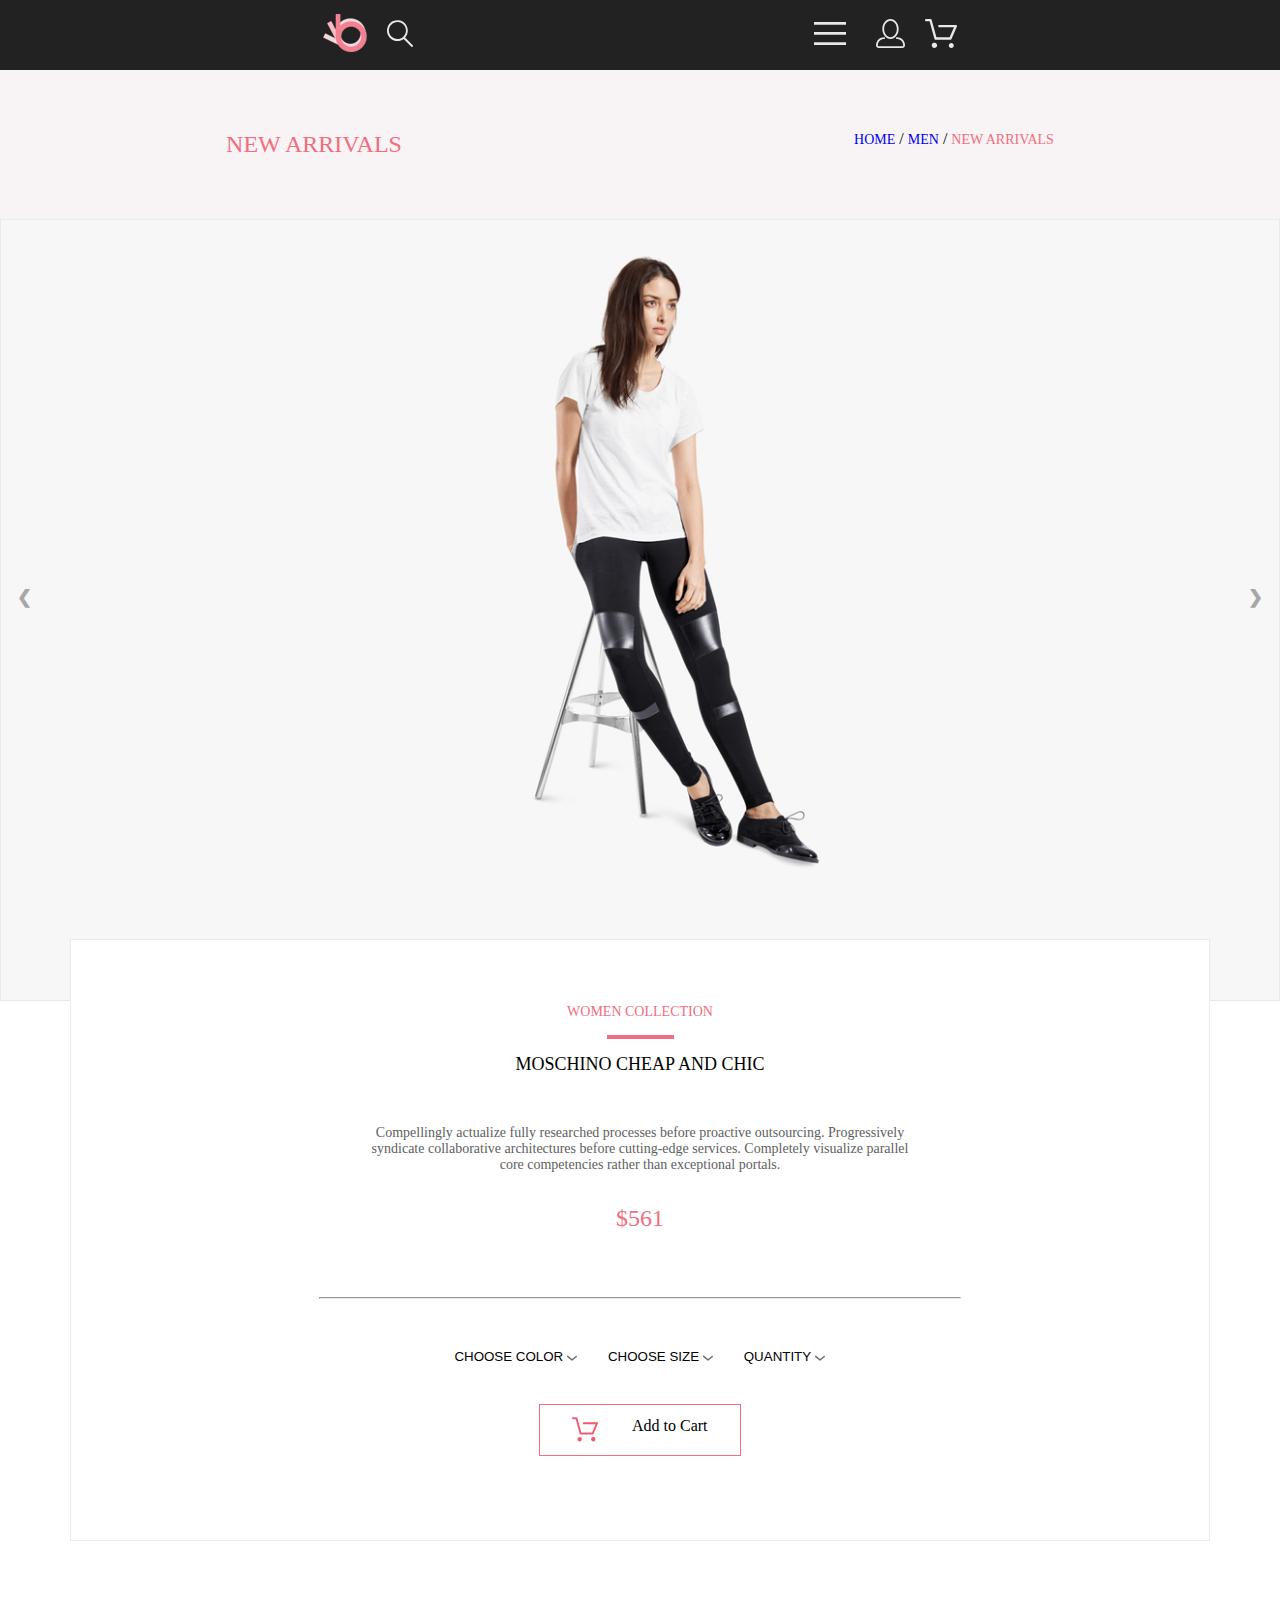
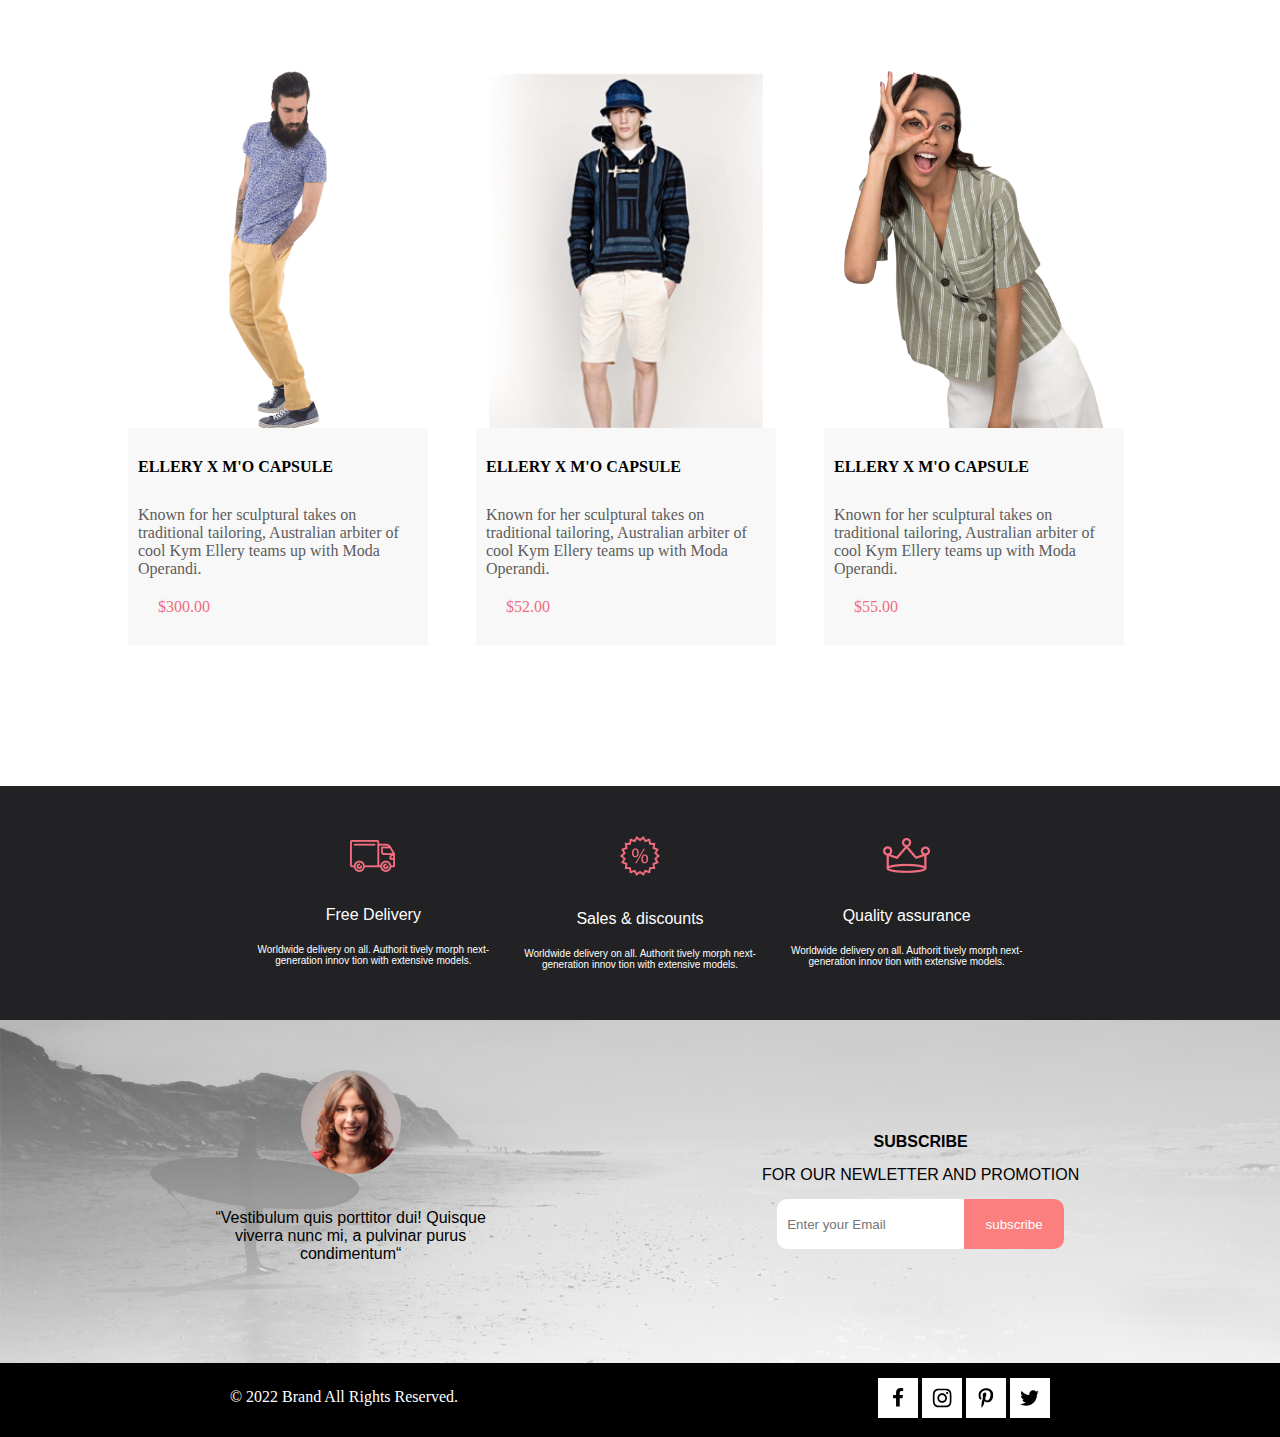
<file: vising_item.html>
<!DOCTYPE html>
<html lang="en">

<head>
    <meta charset="UTF-8">
    <meta name="viewport" content="width=device-width, initial-scale=1.0">
    <title>Show_item</title>
    <link rel="stylesheet" href="./css/style3.css">
   
</head>

<body>
    <header class="header center">
    </header>

    <div class="meny center">
        <div class="meny_left">
            <a href="#"><img src="./img/meny/0.1.png" alt="logotip"></a>
            <a href="#"><img src="./svg/search.svg" alt="search"></a>
        </div>


        <div class="meny_right">
            <!-- выпадающее меню -->
            <button class="dropdown-btn"><img src="./svg/3 -.svg" alt="Меню"></button>
            <div class="dropdown-content">
                <nav class="navbar">
                    <ul class="navbar_nav">
                        <li class="title_nav">MENU</li>
                        <li class="kategori_nav">MAN <ul>
                                <li class="nav_item"><a href="#">Accessories</a></li>
                                <li class="nav_item"><a href="#">Bags</a></li>
                                <li class="nav_item"><a href="#">Denim</a></li>
                                <li class="nav_item"><a href="#">T-Shirts</a></li>
                            </ul>
                        </li>
                        <li class="kategori_nav">WOMAN <ul>
                                <li class="nav_item"><a href="#">Accessories</a></li>
                                <li class="nav_item"><a href="#">Jackets & Coats</a></li>
                                <li class="nav_item"><a href="#">Polos</a></li>
                                <li class="nav_item"><a href="#">T-Shirts</a></li>
                                <li class="nav_item"><a href="#">Shirts</a></li>
                            </ul>
                        </li>
                        <li class="kategori_nav">KIDS <ul>
                                <li class="nav_item"><a href="#">Accessories</a></li>
                                <li class="nav_item"><a href="#">Jackets & Coats</a></li>
                                <li class="nav_item"><a href="#">Polos</a></li>
                                <li class="nav_item"><a href="#">T-Shirts</a></li>
                                <li class="nav_item"><a href="#">Bags</a></li>
                            </ul>
                        </li>
                    </ul>
                </nav>
            </div> <!-- -->
            <a class="tel_hide" href="#"><img src="./svg/man.svg" alt="Man"></a>
            <a class="tel_hide num_sale" href="#"><img src="./svg/kassa.svg" alt="Kassa"></a>
        </div>
    </div>
    <!-- MENY -->
    <!-- head_ -->
    <div class="top-head">
        <h2 class="top-head_heading">NEW ARRIVALS</h2>
        <nav class="bredcrumbs">
            <a href="#" class="bredcrumbs_link">HOME</a><span> /</span>
            <a href="#" class="bredcrumbs_link">MEN</a><span> /</span>
            <a href="#" class="bredcrumbs_link bredcrumbs_link_site ">NEW ARRIVALS</a>
        </nav>
    </div>





    <!-- slide_system -->
    <main>
        <article>
            <div class="slideshow-container center">

                <!-- Full-width images with number and caption text -->
                <div class="mySlides fade"><img src="./png/slideImg.png"></div>
                <div class="mySlides fade"><img src="./png/2.png"></div>
                <div class="mySlides fade"><img src="./png/slideImg.png"></div>

                <!-- Next and previous buttons -->
                <a class="prev" onclick="plusSlides(-1)">&#10094;</a>
                <a class="next" onclick="plusSlides(1)">&#10095;</a>
            </div>
            <br>
        </article>
        <!-- slide_system -->
        <article>
            <div class="info center">
                <div class="info_block">
                    <div class="info_block_headInfo">WOMEN COLLECTION</div>
                    <hr class="info_block_line">
                    <div class="info_block_headInfo2">MOSCHINO CHEAP AND CHIC</div>
                    <div class="info_block_headInfo3">Compellingly actualize
                        fully researched processes before
                        proactive outsourcing.
                        Progressively syndicate collaborative
                        architectures before
                        cutting-edge services. Completely visualize parallel core
                        competencies rather than exceptional
                        portals. </div>
                    <div class="info_block_headPrice">$561</div>
                    <hr style="width: 640px; margin:auto; border-color: #EAEAEA;">
                    <div class="info_block_searchSpecial">
                        <button class="info_block_searchSpecial_button"> CHOOSE COLOR <svg width="11" height="6"
                                viewBox="0 0 11 6" fill="none" xmlns="http://www.w3.org/2000/svg">
                                <path
                                    d="M5.00214 5.64846C4.83521 5.64879 4.67343 5.59016 4.54488 5.48275L0.258102 1.88021C0.112196 1.75791 0.0204417 1.58217 0.00302325 1.39165C-0.0143952 1.20112 0.0439493 1.01143 0.165221 0.864289C0.286493 0.717149 0.460759 0.624619 0.649682 0.607053C0.838605 0.589487 1.02671 0.648325 1.17262 0.770623L5.00214 3.9985L8.83167 0.885905C8.90475 0.826055 8.98884 0.781361 9.0791 0.754391C9.16937 0.727421 9.26403 0.718707 9.35764 0.72875C9.45126 0.738794 9.54198 0.767396 9.6246 0.812913C9.70722 0.85843 9.7801 0.919965 9.83906 0.993981C9.90449 1.06806 9.95405 1.15498 9.98462 1.24927C10.0152 1.34357 10.0261 1.44321 10.0167 1.54197C10.0073 1.64073 9.97784 1.73646 9.93005 1.82318C9.88227 1.9099 9.81723 1.98573 9.73904 2.04592L5.45225 5.52598C5.32002 5.61641 5.16154 5.65954 5.00214 5.64846Z"
                                    fill="#6F6E6E" />
                            </svg>
                        </button>
                        <button class="info_block_searchSpecial_button"> CHOOSE SIZE <svg width="11" height="6"
                                viewBox="0 0 11 6" fill="none" xmlns="http://www.w3.org/2000/svg">
                                <path
                                    d="M5.00214 5.64846C4.83521 5.64879 4.67343 5.59016 4.54488 5.48275L0.258102 1.88021C0.112196 1.75791 0.0204417 1.58217 0.00302325 1.39165C-0.0143952 1.20112 0.0439493 1.01143 0.165221 0.864289C0.286493 0.717149 0.460759 0.624619 0.649682 0.607053C0.838605 0.589487 1.02671 0.648325 1.17262 0.770623L5.00214 3.9985L8.83167 0.885905C8.90475 0.826055 8.98884 0.781361 9.0791 0.754391C9.16937 0.727421 9.26403 0.718707 9.35764 0.72875C9.45126 0.738794 9.54198 0.767396 9.6246 0.812913C9.70722 0.85843 9.7801 0.919965 9.83906 0.993981C9.90449 1.06806 9.95405 1.15498 9.98462 1.24927C10.0152 1.34357 10.0261 1.44321 10.0167 1.54197C10.0073 1.64073 9.97784 1.73646 9.93005 1.82318C9.88227 1.9099 9.81723 1.98573 9.73904 2.04592L5.45225 5.52598C5.32002 5.61641 5.16154 5.65954 5.00214 5.64846Z"
                                    fill="#6F6E6E" />
                            </svg>
                        </button>
                        <button class="info_block_searchSpecial_button"> QUANTITY <svg width="11" height="6"
                                viewBox="0 0 11 6" fill="none" xmlns="http://www.w3.org/2000/svg">
                                <path
                                    d="M5.00214 5.64846C4.83521 5.64879 4.67343 5.59016 4.54488 5.48275L0.258102 1.88021C0.112196 1.75791 0.0204417 1.58217 0.00302325 1.39165C-0.0143952 1.20112 0.0439493 1.01143 0.165221 0.864289C0.286493 0.717149 0.460759 0.624619 0.649682 0.607053C0.838605 0.589487 1.02671 0.648325 1.17262 0.770623L5.00214 3.9985L8.83167 0.885905C8.90475 0.826055 8.98884 0.781361 9.0791 0.754391C9.16937 0.727421 9.26403 0.718707 9.35764 0.72875C9.45126 0.738794 9.54198 0.767396 9.6246 0.812913C9.70722 0.85843 9.7801 0.919965 9.83906 0.993981C9.90449 1.06806 9.95405 1.15498 9.98462 1.24927C10.0152 1.34357 10.0261 1.44321 10.0167 1.54197C10.0073 1.64073 9.97784 1.73646 9.93005 1.82318C9.88227 1.9099 9.81723 1.98573 9.73904 2.04592L5.45225 5.52598C5.32002 5.61641 5.16154 5.65954 5.00214 5.64846Z"
                                    fill="#6F6E6E" />
                            </svg>
                        </button>
                    </div>
                    <div class="info_block_shopButton"><svg width="27" height="25" viewBox="0 0 27 25" fill="none"
                            xmlns="http://www.w3.org/2000/svg">
                            <path
                                d="M5.49847 22.185C5.50635 21.752 5.64091 21.3309 5.88519 20.9748C6.12947 20.6186 6.47261 20.3431 6.87158 20.1828C7.27055 20.0226 7.7076 19.9848 8.12781 20.0741C8.54802 20.1635 8.93269 20.376 9.23358 20.685C9.53447 20.994 9.73817 21.3857 9.81909 21.811C9.90002 22.2363 9.85453 22.6763 9.68842 23.0756C9.52231 23.475 9.24296 23.8161 8.88538 24.0559C8.52779 24.2957 8.10791 24.4237 7.67847 24.4237C7.38955 24.4211 7.10399 24.3611 6.83807 24.2472C6.57216 24.1333 6.3311 23.9676 6.12866 23.7597C5.92623 23.5518 5.76639 23.3057 5.65826 23.0355C5.55013 22.7653 5.49584 22.4763 5.49847 22.185ZM21.3045 24.4237C20.8711 24.4303 20.4453 24.3087 20.0797 24.074C19.7141 23.8393 19.4247 23.5017 19.2471 23.103C19.0696 22.7042 19.0117 22.2618 19.0806 21.8303C19.1496 21.3988 19.3423 20.9971 19.6351 20.6748C19.9278 20.3524 20.3077 20.1236 20.728 20.0165C21.1482 19.9095 21.5903 19.929 21.9997 20.0724C22.4091 20.2159 22.7679 20.4771 23.0317 20.8238C23.2956 21.1706 23.453 21.5877 23.4845 22.0236C23.5269 22.6155 23.3369 23.2004 22.9555 23.6523C22.7706 23.8745 22.5436 24.0574 22.2877 24.1901C22.0319 24.3227 21.7524 24.4025 21.4655 24.4247L21.3045 24.4237ZM8.59351 17.4855C8.38116 17.4851 8.17488 17.414 8.00671 17.2833C7.83855 17.1525 7.71792 16.9694 7.66351 16.7624L3.73651 2.19527H0.978516C0.719001 2.19527 0.470064 2.09128 0.28656 1.90622C0.103056 1.72116 0 1.47018 0 1.20847C0 0.946764 0.103056 0.695782 0.28656 0.510726C0.470064 0.325669 0.719001 0.22168 0.978516 0.22168H4.45752C4.66982 0.222254 4.876 0.293463 5.04413 0.424184C5.21226 0.554905 5.33295 0.737883 5.38751 0.944787L9.31451 15.5119H20.0185L23.5765 7.12665H11.7185C11.459 7.12665 11.2101 7.02266 11.0266 6.83761C10.8431 6.65255 10.74 6.40157 10.74 6.13986C10.74 5.87815 10.8431 5.62717 11.0266 5.44211C11.2101 5.25705 11.459 5.15306 11.7185 5.15306H25.0535C25.2131 5.15352 25.3701 5.19451 25.5099 5.27223C25.6497 5.34995 25.7679 5.46195 25.8535 5.59784C25.9413 5.73569 25.9945 5.89303 26.0084 6.05627C26.0224 6.21951 25.9966 6.38368 25.9335 6.53465L21.5425 16.8935C21.469 17.0684 21.3462 17.2177 21.1895 17.3229C21.0327 17.4281 20.8488 17.4846 20.6605 17.4855H8.59351Z"
                                fill="#EF5B70" />
                        </svg>Add to Cart
                    </div>
                </div>
            </div>
        </article>
        <!-- product -->

        <article>
            <div class="cart-box center"></div>
        </article>
    </main>

    <!-- bot -->
<footer>

<!-- бот преимущества  -->
<div class="background_bot center">
    <div class="bot_prior">
        <div class="pror_3stick">
            <img src="./svg_bot/car.png" alt="car">
            <p class="bot_title">Free Delivery</p>
            <p class="bot_under_title">Worldwide delivery on all. Authorit tively morph
                next-generation innov tion with extensive models.</p>
        </div>

        <div class="pror_3stick">
            <img src="./svg_bot/ex_sale.png" alt="car">
            <p class="bot_title">Sales & discounts</p>
            <p class="bot_under_title">Worldwide delivery on all. Authorit tively morph
                next-generation innov tion with extensive models.</p>
        </div>

        <div class="pror_3stick">
            <img src="./svg_bot/king.png" alt="car">
            <p class="bot_title">Quality assurance</p>
            <p class="bot_under_title">Worldwide delivery on all. Authorit tively
                morph next-generation innov tion with extensive models.</p>
        </div>
    </div>
</div>
    <!--  -->


    <div class="background center ">
   
        <div class="background_komment">
            <img src="./bot_komments/komments.png" alt="women_kom"  >
            <p class="background_komment_p">“Vestibulum quis porttitor dui! Quisque viverra nunc mi, a pulvinar purus condimentum“</p>
        </div>
        <div class="subscribe">
            <p class="subscribe_title"><strong>SUBSCRIBE</strong> </p>
            <p>FOR OUR NEWLETTER AND PROMOTION</p>
                <div class="subscribe_email">
                    <input type="email" class="subscribe_email_input" placeholder="Enter your Email">
                    <button class="subscribe_button">subscribe</button>
                </div>
        </div>

    
</div>

<div class="messenger center">
    <div class="text_messenger">© 2022  Brand  All Rights Reserved.</div>
    <div class="ico">
        <svg width="20" height="20" viewBox="0 0 11 16" fill="none" xmlns="http://www.w3.org/2000/svg">
            <path d="M9.08836 8.28L9.50686 5.61602H6.89022V3.88729C6.89022 3.15847 7.25574 2.44806 8.42765 2.44806H9.61722V0.179975C9.61722 0.179975 8.53772 0 7.50561 0C5.35073 0 3.9422 1.27593 3.9422 3.5857V5.61602H1.54688V8.28H3.9422V14.72H6.89022V8.28H9.08836Z" fill="black"/>
            </svg>
        <svg width="20" height="20" viewBox="0 0 16 15" fill="none" xmlns="http://www.w3.org/2000/svg">
                <path d="M8.13677 3.68162C6.02163 3.68162 4.31555 5.38494 4.31555 7.49666C4.31555 9.60838 6.02163 11.3117 8.13677 11.3117C10.2519 11.3117 11.958 9.60838 11.958 7.49666C11.958 5.38494 10.2519 3.68162 8.13677 3.68162ZM8.13677 9.97693C6.76991 9.97693 5.65248 8.86463 5.65248 7.49666C5.65248 6.12869 6.76658 5.01639 8.13677 5.01639C9.50695 5.01639 10.6211 6.12869 10.6211 7.49666C10.6211 8.86463 9.50363 9.97693 8.13677 9.97693ZM13.0056 3.52557C13.0056 4.02029 12.6065 4.41541 12.1143 4.41541C11.6188 4.41541 11.223 4.01697 11.223 3.52557C11.223 3.03416 11.6221 2.63572 12.1143 2.63572C12.6065 2.63572 13.0056 3.03416 13.0056 3.52557ZM15.5364 4.42869C15.4799 3.2367 15.2072 2.18084 14.3325 1.31092C13.4612 0.440997 12.4036 0.168732 11.2097 0.108966C9.9792 0.0392395 6.29101 0.0392395 5.0605 0.108966C3.8699 0.165411 2.81233 0.437677 1.93768 1.3076C1.06302 2.17752 0.793639 3.23338 0.733776 4.42537C0.663937 5.65389 0.663937 9.33611 0.733776 10.5646C0.790313 11.7566 1.06302 12.8125 1.93768 13.6824C2.81233 14.5523 3.86658 14.8246 5.0605 14.8844C6.29101 14.9541 9.9792 14.9541 11.2097 14.8844C12.4036 14.8279 13.4612 14.5556 14.3325 13.6824C15.2039 12.8125 15.4766 11.7566 15.5364 10.5646C15.6063 9.33611 15.6063 5.65721 15.5364 4.42869ZM13.9468 11.8828C13.6874 12.5336 13.1852 13.0349 12.53 13.2972C11.5489 13.6857 9.22094 13.5961 8.13677 13.5961C7.05259 13.5961 4.72128 13.6824 3.74353 13.2972C3.09169 13.0383 2.58951 12.5369 2.32678 11.8828C1.93768 10.9033 2.02747 8.57908 2.02747 7.49666C2.02747 6.41424 1.941 4.0867 2.32678 3.11053C2.58619 2.45975 3.08837 1.95838 3.74353 1.69608C4.72461 1.3076 7.05259 1.39725 8.13677 1.39725C9.22094 1.39725 11.5523 1.31092 12.53 1.69608C13.1818 1.95506 13.684 2.45643 13.9468 3.11053C14.3359 4.09002 14.2461 6.41424 14.2461 7.49666C14.2461 8.57908 14.3359 10.9066 13.9468 11.8828Z" fill="black"/>
                </svg>
        <svg width="20" height="20" viewBox="0 0 13 16" fill="none" xmlns="http://www.w3.org/2000/svg">
                    <g clip-path="url(#clip0_190_1618)">
                    <path d="M6.7402 0.203125C3.55552 0.203125 0.408081 2.34063 0.408081 5.8C0.408081 8 1.63726 9.25 2.38221 9.25C2.68951 9.25 2.86643 8.3875 2.86643 8.14375C2.86643 7.85313 2.13079 7.23438 2.13079 6.025C2.13079 3.5125 4.03043 1.73125 6.48878 1.73125C8.60259 1.73125 10.167 2.94062 10.167 5.1625C10.167 6.82187 9.50585 9.93437 7.3641 9.93437C6.59121 9.93437 5.93006 9.37187 5.93006 8.56563C5.93006 7.38438 6.74951 6.24062 6.74951 5.02187C6.74951 2.95312 3.83487 3.32812 3.83487 5.82812C3.83487 6.35313 3.90006 6.93437 4.13286 7.4125C3.70451 9.26875 2.82919 12.0344 2.82919 13.9469C2.82919 14.5375 2.91299 15.1188 2.96886 15.7094C3.0744 15.8281 3.02163 15.8156 3.18304 15.7563C4.74744 13.6 4.69157 13.1781 5.39928 10.3562C5.78107 11.0875 6.76814 11.4812 7.55034 11.4812C10.8468 11.4812 12.3274 8.24688 12.3274 5.33125C12.3274 2.22813 9.66415 0.203125 6.7402 0.203125Z" fill="black"/>
                    </g>
                    <defs>
                    <clipPath id="clip0_190_1618">
                    <rect width="11.9193" height="16" fill="white" transform="translate(0.408081)"/>
                    </clipPath>
                    </defs>
                    </svg>
        <svg width="20" height="20" viewBox="0 0 17 14" fill="none" xmlns="http://www.w3.org/2000/svg">
                        <path d="M14.4181 3.74107C14.4281 3.88319 14.4281 4.02535 14.4281 4.16747C14.4281 8.50247 11.1509 13.4974 5.16096 13.4974C3.31558 13.4974 1.60132 12.9593 0.159302 12.0253C0.421495 12.0558 0.673569 12.0659 0.94585 12.0659C2.46851 12.0659 3.8702 11.5482 4.98953 10.6649C3.5576 10.6345 2.3576 9.69032 1.94415 8.39081C2.14585 8.42125 2.34751 8.44156 2.5593 8.44156C2.85172 8.44156 3.14418 8.40094 3.41643 8.32991C1.92401 8.02531 0.80465 6.70553 0.80465 5.11163V5.07103C1.23825 5.31469 1.74249 5.46697 2.2769 5.48725C1.39959 4.89841 0.824826 3.89335 0.824826 2.75628C0.824826 2.14716 0.98614 1.58878 1.26851 1.10147C2.87187 3.09131 5.28195 4.39078 7.98443 4.53294C7.93403 4.28928 7.90376 4.0355 7.90376 3.78169C7.90376 1.97457 9.35586 0.502502 11.1609 0.502502C12.0987 0.502502 12.9457 0.89844 13.5407 1.53803C14.2768 1.39591 14.9827 1.12178 15.6079 0.746159C15.3659 1.5076 14.8516 2.14719 14.176 2.55325C14.8315 2.48222 15.4668 2.29944 16.0516 2.04566C15.608 2.69538 15.0533 3.27403 14.4181 3.74107Z" fill="black"/>
                        </svg>
                    
                                 
                
        
    </div>

 </div>
</footer>


    <script src="./js/second_side/data_for_side.js"></script>
    <script src="./js/first_side/main.js"></script>
    <script src="./js/first_side/meny.js"></script>
    <script src="./js/second_side/scroll.js"></script>
    
</body>

</html>
</file>
<file: css/style1.css>
/* Сброс стилей по умолчанию */
* {
    padding: 0;
    margin: 0;
    /* box-sizing: border-box; */
    
}

/* meny ----------------------------------------------------------------- */
.meny_top {
  
    background: rgba(34, 34, 34, 1);
    height: 50px;
    position: center;
   /* width: 100%;  */
    display: flex;
    justify-content: space-around;
 padding: 10px 10% 10px 10%;
    align-items: center;

    z-index: 1000;
}

.left_top {
    display: flex;
    align-items: center;
    gap: 20px;
}

.right_top {
    
    display: flex;
    align-items: center;
    gap: 20px;
}

/* Стили для кнопки */
.dropdown-btn {
    background-color: rgba(34, 34, 34, 1);
    color: white;
    padding: 10px;
    border: none;
    cursor: pointer;
}


.dropdown-content {

    display: none;
    position: absolute;
    top: calc(6% + 10px);
    background-color: #ffffff;
    min-width: 200px;
    box-shadow: 0px 8px 16px 0px rgba(0, 0, 0, 0.2);
    z-index: 1;
}

.dropdown-content nav {
    display: flex;
    flex-direction: column;
}

.dropdown-content a {
    color: rgba(111, 110, 110, 1);
    padding: 12px 16px;
    text-decoration: none;
    display: block;
}

.dropdown-content a:hover {
    background-color: #d4d4d4;
}

/* Показ меню при добавлении класса show */
.dropdown-content.show {
    display: block;

}

.kategori_nav {
    color: rgba(241, 109, 127, 1);
    padding: 5px 32px;
}

ul {
    list-style-type: none;
}

.title_nav {
    padding-left: 32px;
    padding-bottom: 10px;
}

/* MEny------------------------------------------------------------------------- */

/* 1 контент */

.header {
    
    padding-top: 75px;
    display: flex;
    background: rgba(241, 228, 230, 1);
    justify-content: center;


}

.img_head {
    height: 100%;
    border: 1px solid #ccc;

}


.text_title {
    margin: auto;
    justify-content: center;
    display: inline;

    /* height: 60px; */
}

.Title {
    border-left: 5px solid #fc7f7f;
    padding-left: 10px;
    text-align: left;
    color: rgb(0, 0, 0);
    font-family: Arial, sans-serif;


}

span {
    color: rgba(241, 109, 127, 1);

}

/* offer */

.promo-container {
    margin: 0 auto;
    display: grid;
    
    grid-template-columns: repeat(3, 1fr);
    grid-template-rows: auto auto;
    gap: 20px;
    padding: 20px;
    height: 350px;
    margin-bottom: 30px;
}

/* Общие стили для секций */
.section {
    position: relative;
    overflow: hidden;

}

.section img {
    width: 100%;
    height: 100%;
    object-fit: cover;
}

.overlay {
    position: absolute;
    top: 0;
    left: 0;
    width: 100%;
    height: 100%;
    display: flex;
    justify-content: center;
    align-items: center;
    text-align: center;
    color: white;
    background: rgba(33, 22, 22, 0.7);

    font-family: Arial, sans-serif;
    font-size: 16px;


}

/* Стили для разных секций */
.women {
    grid-column: 1 / 2;
    grid-row: 1 / 2;
}

.men {
    grid-column: 2 / 3;
    grid-row: 1 / 2;
}

.kids {
    grid-column: 3 / 4;
    grid-row: 1 / 2;
}

.accessories {
    grid-column: 1 / 4;
    grid-row: 2 / 3;
}
.browse-button_div{
display: flex;
justify-content: center;
padding: 20px;
}
.browse-button{
    padding: 10px 10px;
    font-size: 16px;
    color: #a10303;
    border: 1px solid #ad0000;
    border-radius: 1px;
    cursor: pointer;
    text-align: center;
    text-decoration: none;
    transition: background-color 0.3s ease;
        }

        .browse-button:hover {
         background-color: #b3000057;
         box-shadow: 0 4px 6px rgba(0, 0, 0, 0.1);
}

/* бот */
.background_bot {
    background: rgba(34, 34, 36, 1);
    padding-bottom: 50px;
    padding-top: 100px;
}

.bot_prior {
    margin: auto;
    max-width: 780px;
    /* height: 300px; */
    text-align: center;
    display: flex;
    gap: 20px;

}

.pror_3stick {
    margin: auto;
    width: 360px;
    gap: 20px;


}

.bot_title {
    margin-top: 30px;
    padding-bottom: 20px;
    color: white;
    font-family: Arial, sans-serif;
}

.bot_under_title {
    color: white;
    font-family: Arial, sans-serif;
    font-size: 10px;

}


.background {
    background: linear-gradient( rgba(170, 170, 170, 0.5), rgba(255, 255, 255, 0.808) ), url(../img/bot/4.2.png);
    /* background-image: url(../img/bot/4.2.png) ; */
    background-size: cover;
    background-position: center;
    display: flex;

    justify-content: space-around;
    font-family: Arial, sans-serif;
    padding: 50px 50px 50px 50px;


}

.komment {
    margin: auto;
    display: flex;
    align-items: center;
    flex-direction: column;
    justify-content: center;
    gap: 15px;
    padding-bottom: 50px;

}

.p_bot {
    margin:  auto;
    padding-top: 20px;
    max-width:300px;
    text-align: center;
    font-size: 16px;
}

.komment img {
    display: block;
    margin:  auto;
    border-radius: 50%;
    max-width: 100px;
}

.subscribe {
    margin: auto;
    display: flex;
    align-items: center;
    flex-direction: column;
    justify-content: center;
    gap: 15px;

}
.email{
    position: relative;
   

}
.subscribe_input{
    border: none;
    max-width: 250px;
    height: 30px;
    border-top-left-radius: 10px;
    border-bottom-left-radius:10px ;
}

.subscribe_button{
    border-top-right-radius: 10px;
    border-bottom-right-radius:10px ;
    border: none;
    position: absolute;
    top: 0;
    right: 0;
    bottom: 0;
    background-color: #fc7f7f;
    color: white;
    /* letter-spacing: 2px; */
    cursor: pointer;

}
img {
    max-width: 100%; 
    height: auto;
}
.acception{
    font-size: 25px;
}
.subscribe_button:hover{
    transition: .3s;
    background-color: #ac5b5b;
}


.messenger {
    padding: 30px 20px 30px 20px;
    background: black;
    color: white;
    display: flex;
    align-content: center;
    justify-content: space-around;
}
.text_messenger{
    padding-top: 10px;
}

svg {
    padding: 10px;
    background: white;
    transition: background-color 0.3s ease;
}

svg:hover{
    background-color: rgba(241, 109, 127, 1);

}







 .center{
    padding-left: calc(50% - 512px);
    padding-right: calc(50% - 512px);
}














        @media (max-width:1024px) {
            .center{
               padding-left: calc(50% - 376px);
               padding-right: calc(50% - 376px);
               } 
           }
/* планшет */
                    @media (max-width:768px){
                      
                        .center{
                           
                                padding-left: calc(50% - 275px);
                                padding-right: calc(50% - 275px);
                           
                        }
                       .header{
                        padding-top: 0px;
                       }
                       .Title {
                        border-left: 10px solid #fc7f7f;
                       }
                       .header {
                        max-height: 368px;
                       }
                       .image_man{
                        display: flex;
                        justify-content: center;

                       }
                        .promo-container {
                            padding-top: 50px;
                        }
                        .bot_prior{
                            flex-direction: column;}

                            .background {
                                display: grid;
                              }
                        
                    }

                   
                  
                

                @media(max-width:557px) {
                    .center{
                        padding-left: calc(50% - 150px);
                        padding-right: calc(50% - 150px);
                    }
                    .image_man {
                        display: none;   }
                    .header{
                       height: 360px;
                      
                    }
                    .promo-container{
                        display: flex;
                        flex-direction: column;
                        height: auto;
                    }
                    .section{
                        height: 200px;
                    }
                    .accessories{
                        height: 111px;
                    }
                    .tit_tel{
                        font-size: 40px;
                    }
                    .tit_tel2{
                        font-family: Arial, sans-serif;
                        font-size: 1.3em;
                        
                    }
                    .acception{
                        font-size: 1.1em;
                    }
                    .tel_hide{
                        display: none;
                    }
                      .meny_top{
                        justify-content: space-between;
                      }  
                      .pror_3stick{
                        width: auto;
                      }
                      .background {
                        display: grid;
                      }
                      .subscribe_under_title{
                        font-size: 15px;
                      }
                      .messenger{ 
                    flex-direction: column-reverse;
                    margin: auto;
                      }
                      .ico {
                        display: flex;
                        justify-content: center;
                      }
                      .text_messenger{
                        display: flex;
                        justify-content: center;
                      }
                }
            

.tel_hide{
    position: relative;
}
.num_sale::after {
    position: absolute;
    content: '5';
    background: rgba(241, 109, 127, 1);
    border-radius: 50%;
    height: 20x;
    width: 20px;
    display: flex;
    justify-content: center;
    align-items: center;
    top:-5px;
    right: -10px;
    color: white;
}
</file>
<file: css/style2.css>
.cart-box {
   max-width: 800px;
   margin: 0 auto;
   display: flex;
   flex-wrap: wrap;
   grid-template-rows: auto auto;
   grid-template-columns: repeat(3, 1fr);
   /* Три колонки равной ширины */
   gap: 20px;
   justify-content: center;

   object-fit: contain;
   margin-bottom: 50px;
 }
 .bodyContent {
  display: flex;
  align-content: space-between;
  flex-wrap: wrap;
  overflow: hidden;
  width: 250px;
  

  position: relative;
  /* Добавлено для позиционирования кнопки */
}
.heading {
  font-family: Arial, sans-serif;
  font-size: 16px;
  text-align: center;}

  .heading2 {
    font-family: Arial, sans-serif;
    font-size: 13px;
    text-align: center;
    margin-bottom: 25px;}
.image_container {
  height: 360px;
  margin: 0 auto;
  overflow: hidden;
  position: relative;
  display: flex;
  justify-content: center;
}

.item__content {
  padding: 10px;
  background-color: #F8F8F8;
  margin-top: -3px;
  position: relative;
}
.item__content_text {
  padding-top: 20px;
}
.item__content_text2 {
  padding-top: 30px;
  color: #5D5D5D;
}
.item__content_price {
  padding-left: 20px;
  padding-bottom: 20px;
  padding-top: 20px;
  color: #F16D7F;
}
 .add-cart {

   padding: 64px;
 }

 .item {
   padding-top: 2px;
   height: 360px;
   width: 650px;
   box-shadow: 17px 19px 24px rgba(0, 0, 0, 0.13);
   display: flex;
   overflow: hidden;


 }
.img___sale {
   object-fit: cover;
   max-height: 100%;
 }



 .overley {
   position: absolute;
   top: 0;
   left: 0;
   width: 100%;
   height: 70%;
   background-color: rgba(0, 0, 0, 0.5);
   
   /* Полупрозрачный черный цвет */
   display: flex;
   justify-content: center;
   align-items: center;
   opacity: 0;
   transition: opacity 0.3s ease;
 }

 .overley:hover {
   opacity: 1;
 }



 .imgPay {


   max-width: 100%;
   max-height: 100%;
   object-fit: contain;
   object-position: center;

   width: 1200px;
   margin: auto;

 }

 .item_content {
   padding-left: 22px;
   padding-top: 20px;
   background-color: white;
 }

 .item_heading {
   width: 262px;
   font-style: normal;
   font-weight: 400;
   font-size: 24px;
   line-height: 29px;
   color: black;
   margin-bottom: 42px;
 }

 .item_text {
   font-style: normal;
   font-weight: 400;
   font-size: 22px;
   line-height: 26px;
   color: #575757;
   margin-bottom: 6px;
 }

 .item_input {
   width: 44px;
   height: 24.95px;
   border: 1px solid #EAEAEA;
   text-align: center;
   padding-left: 8px;
   box-sizing: border-box;
   font-family: 'Lato';
   font-style: normal;
   font-weight: 400;
   font-size: 22px;
   line-height: 22px;
   color: #656565;
   margin-left: 24px;
 }

 .item_prColor {
   color: #F16D7F;
 }

 .buttonRem {
   width: 44px;
   height: 44px;
   background-color: white;
   border: #EAEAEA;
   font-size: 20px;
   padding: 10px 20px;
 }

 /* Стили для кнопки */
 .button {
   position: absolute;
   top: 50%;
   left: 50%;
   transform: translate(-50%, -50%);
   display: flex;
   padding: 10px 20px;
   background-color: #57575700;
   color: white;
   border: 1px solid white;
   border-radius: 5px;
   cursor: pointer;
   transition: opacity 0.3s;
 }
  
.bodyContent:hover .button {
   display: block;
 }
</file>
<file: slide_side/style.css>
@charset "UTF-8";
* {
  padding: 0;
  margin: 0;
  text-decoration: none;
}

.center {
  padding-left: calc(50% - 570px);
  padding-right: calc(50% - 570px);
}

.meny {
  background: rgb(34, 34, 34);
  height: 50px;
  position: center;
  display: flex;
  justify-content: space-around;
  padding: 10px 10% 10px 10%;
  align-items: center;
  z-index: 1000;
}
.meny_left {
  display: flex;
  align-items: center;
  gap: 20px;
}
.meny_right {
  display: flex;
  align-items: center;
  gap: 20px;
}

.dropdown-btn {
  background-color: rgb(34, 34, 34);
  color: white;
  padding: 10px;
  border: none;
  cursor: pointer;
}

.dropdown-content {
  display: none;
  position: absolute;
  top: calc(6% + 10px);
  background-color: #ffffff;
  min-width: 200px;
  box-shadow: 0px 8px 16px 0px rgba(0, 0, 0, 0.2);
  z-index: 1;
}

.dropdown-content nav {
  display: flex;
  flex-direction: column;
}

.dropdown-content a {
  color: rgb(111, 110, 110);
  padding: 12px 16px;
  text-decoration: none;
  display: block;
}

.dropdown-content a:hover {
  background-color: #d4d4d4;
}

/* Показ меню при добавлении класса show */
.dropdown-content.show {
  display: block;
}

.kategori_nav {
  color: rgb(241, 109, 127);
  padding: 5px 32px;
}

ul {
  list-style-type: none;
}

.title_nav {
  padding-left: 32px;
  padding-bottom: 10px;
}

/* MEny------------------------------------------------------------------------- */
.top-head {
  padding-top: 60px;
  padding-bottom: 60px;
  background-color: #F8F3F4;
  display: flex;
  justify-content: space-around;
  align-content: center;
}
.top-head_heading {
  font-size: 24px;
  font-weight: 400;
  line-height: 28.8px;
  color: #F16D7F;
}

.bredcrumbs_link {
  font-size: 14px;
  font-weight: 300;
  line-height: 16.8px;
}

.bredcrumbs_link_site {
  color: #F16D7F;
}

/* Slideshow container */
.slideshow-container {
  border: 1px solid #EAEAEA;
  background-color: #F7F7F7;
  height: 780px;
  position: relative;
}

/* Hide the images by default */
.mySlides {
  display: flex;
  justify-content: center;
  height: 700px;
  display: none;
}

/* Next & previous buttons */
.prev {
  left: 0;
  border-radius: 0 3px 3px 0;
  cursor: pointer;
  position: absolute;
  width: auto;
  margin-top: -350px;
  padding: 16px;
  color: rgb(168, 166, 166);
  font-weight: bold;
  font-size: 18px;
  transition: 0.6s ease;
  -webkit-user-select: none;
     -moz-user-select: none;
          user-select: none;
}

/* Position the "next button" to the right */
.next {
  cursor: pointer;
  position: absolute;
  width: auto;
  margin-top: -350px;
  padding: 16px;
  color: rgb(168, 166, 166);
  font-weight: bold;
  font-size: 18px;
  transition: 0.6s ease;
  -webkit-user-select: none;
     -moz-user-select: none;
          user-select: none;
  right: 0;
  border-radius: 3px 0 0 3px;
}

/* On hover, add a black background color with a little bit see-through */
.prev:hover,
.next:hover {
  background-color: rgba(0, 0, 0, 0.8);
  color: #F16D7F;
}

.fade {
  -webkit-animation-name: fade;
  -webkit-animation-duration: 1.5s;
  animation-name: fade;
  animation-duration: 1.5s;
}
@keyframes fade {
  from {
    opacity: 0.4;
  }
  to {
    opacity: 1;
  }
}
.info {
  position: relative;
  margin-top: -80px;
  background: rgb(255, 255, 255);
  background-clip: content-box;
}
.info_block {
  border: 1px solid #EAEAEA;
  height: 600px;
}
.info_block_headInfo {
  padding-top: 64px;
  color: #F16D7F;
  font-size: 14px;
  text-align: center;
  padding-bottom: 15px;
}
.info_block_line {
  border: 2px solid #F16D7F;
  width: 63px;
  margin: auto;
}
.info_block_headInfo2 {
  padding-top: 15px;
  font-size: 18px;
  text-align: center;
}
.info_block_headInfo3 {
  margin: auto;
  max-width: 555px;
  padding-top: 50px;
  font-size: 14px;
  text-align: center;
  color: #5E5E5E;
}
.info_block_headPrice {
  padding-top: 32px;
  padding-bottom: 65px;
  text-align: center;
  color: #F16D7F;
  font-size: 24px;
}
.info_block_searchSpecial {
  padding-top: 50px;
  display: flex;
  justify-content: center;
  gap: 30px;
  padding-bottom: 40px;
}
.info_block_searchSpecial_button {
  border: none;
  background-color: white;
}
.info_block_shopButton {
  margin: auto;
  display: flex;
  flex-wrap: wrap;
  align-content: center;
  justify-content: space-evenly;
  border: solid 1px #F16D7F;
  width: 200px;
  height: 50px;
  text-align: center;
  transition: 0.5s;
}
.info_block_shopButton:hover {
  background-color: #F16D7F;
}

.cart-box {
  padding-top: 130px;
  padding-bottom: 130px;
  max-width: 1140px;
  margin: 0 auto;
  display: flex;
  flex-wrap: wrap;
  grid-template-rows: auto auto;
  grid-template-columns: repeat(3, 1fr);
  /* Три колонки равной ширины */
  gap: 20px;
  justify-content: center;
  -o-object-fit: contain;
     object-fit: contain;
}

.bodyContent {
  display: flex;
  align-content: space-between;
  flex-wrap: wrap;
  overflow: hidden;
  width: 250px;
  position: relative;
  /* Добавлено для позиционирования кнопки */
}

.image_container {
  height: 360px;
  margin: 0 auto;
  overflow: hidden;
  position: relative;
  display: flex;
  justify-content: center;
}

.item__content {
  padding: 10px;
  background-color: #F8F8F8;
  margin-top: -3px;
  position: relative;
}
.item__content_text {
  padding-top: 20px;
}
.item__content_text2 {
  padding-top: 30px;
  color: #5D5D5D;
}
.item__content_price {
  padding-left: 20px;
  padding-bottom: 20px;
  padding-top: 20px;
  color: #F16D7F;
}

.add-cart {
  padding: 64px;
}

.item {
  padding-top: 2px;
  height: 360px;
  width: 650px;
  box-shadow: 17px 19px 24px rgba(0, 0, 0, 0.13);
  display: flex;
  overflow: hidden;
}

.img___sale {
  -o-object-fit: cover;
     object-fit: cover;
  max-height: 100%;
}

.overley {
  position: absolute;
  top: 0;
  left: 0;
  width: 100%;
  height: 77%;
  background-color: rgba(0, 0, 0, 0.5);
  /* Полупрозрачный черный цвет */
  display: flex;
  justify-content: center;
  align-items: center;
  opacity: 0;
  transition: opacity 0.3s ease;
}

.overley:hover {
  opacity: 1;
}

.imgPay {
  max-width: 100%;
  max-height: 100%;
  -o-object-fit: contain;
     object-fit: contain;
  -o-object-position: center;
     object-position: center;
  width: 1200px;
  margin: auto;
}

.item_content {
  padding-left: 22px;
  padding-top: 20px;
  background-color: white;
}

.item_heading {
  width: 262px;
  font-style: normal;
  font-weight: 400;
  font-size: 24px;
  line-height: 29px;
  color: black;
  margin-bottom: 42px;
}

.item_text {
  font-style: normal;
  font-weight: 400;
  font-size: 22px;
  line-height: 26px;
  color: #575757;
  margin-bottom: 6px;
}

.item_input {
  width: 44px;
  height: 24.95px;
  border: 1px solid #EAEAEA;
  text-align: center;
  padding-left: 8px;
  box-sizing: border-box;
  font-family: "Lato";
  font-style: normal;
  font-weight: 400;
  font-size: 22px;
  line-height: 22px;
  color: #656565;
  margin-left: 24px;
}

.item_prColor {
  color: #F16D7F;
}

.buttonRem {
  width: 44px;
  height: 44px;
  background-color: white;
  border: #EAEAEA;
  font-size: 20px;
  padding: 10px 20px;
}

/* Стили для кнопки */
.button {
  position: absolute;
  top: 50%;
  left: 50%;
  transform: translate(-50%, -50%);
  display: flex;
  padding: 10px 20px;
  background-color: rgba(87, 87, 87, 0);
  color: white;
  border: 1px solid white;
  border-radius: 5px;
  cursor: pointer;
  transition: opacity 0.3s;
}

.bodyContent:hover .button {
  display: block;
}

.background {
  background: linear-gradient(rgba(170, 170, 170, 0.5), rgba(255, 255, 255, 0.808)), url(../img/bot/4.2.png);
  /* background-image: url(../img/bot/4.2.png) ; */
  background-size: cover;
  background-position: center;
  display: flex;
  justify-content: space-around;
  font-family: Arial, sans-serif;
  padding-top: 50px;
  padding-bottom: 50px;
}
.background_komment img {
  display: block;
  margin: auto;
  border-radius: 50%;
  max-width: 100px;
}
.background_komment {
  margin: auto;
  display: flex;
  align-items: center;
  flex-direction: column;
  justify-content: center;
  gap: 15px;
  padding-bottom: 50px;
}
.background_komment_p {
  margin: auto;
  padding-top: 20px;
  max-width: 300px;
  text-align: center;
  font-size: 16px;
}

.subscribe {
  margin: auto;
  display: flex;
  align-items: center;
  flex-direction: column;
  justify-content: center;
  gap: 15px;
}
.subscribe_email {
  position: relative;
}
.subscribe_email_input {
  border: none;
  max-width: 250px;
  height: 30px;
  border-top-left-radius: 10px;
  border-bottom-left-radius: 10px;
}
.subscribe_button {
  border-top-right-radius: 10px;
  border-bottom-right-radius: 10px;
  border: none;
  position: absolute;
  top: 0;
  right: 0;
  bottom: 0;
  background-color: #fc7f7f;
  color: white;
  /* letter-spacing: 2px; */
  cursor: pointer;
}
.subscribe_button:hover {
  transition: 0.3s;
  background-color: #ac5b5b;
}

.messenger {
  padding: 15px 20px 15px 20px;
  background: black;
  color: white;
  display: flex;
  align-content: center;
  justify-content: space-around;
}

.text_messenger {
  padding-top: 10px;
}

.ico svg {
  padding: 10px;
  background: white;
  transition: background-color 0.3s ease;
}

svg:hover {
  background-color: rgb(241, 109, 127);
}/*# sourceMappingURL=style.css.map */
</file>
<file: css/kategori.css>
summary {
  list-style-type: none; /* Firefox */
}

summary::-webkit-details-marker {
  display: none; /* Chrome */
}

.filter_sort {
  left: 40px;
  padding-top: 39px;
  position: absolute;
  box-sizing: border-box;
  display: flex;
}

.filter {
  z-index: 100;
  position: relative;
  padding: 13px 16px 16px;
  width: 360px;
}
.filter_summary {
  display: flex;
  align-content: center;
  gap: 11px;
}
.filter_heading {
  color: 0;
  font-weight: 600;
  font-size: 14px;
  line-height: 17px;
}
.filter[open] {
  background: white;
  box-shadow: 6px 4px 35px 0px rgba(0, 0, 0, 0.21);
}
.filter[open] path {
  fill: #F16D7F;
}
.filter[open] .filter_heading {
  color: #F16D7F;
}
.filter_item {
  margin-top: 16px;
}
.filter_item[open] .filter_head {
  color: #F16D7F;
}
.filter_head {
  color: rgb(111, 110, 110);
  font-weight: 400;
  font-size: 14px;
  line-height: 17px;
  padding: 8px 11px 11px 11px;
  border-bottom: 1px solid rgb(235, 235, 235);
  border-left: 5px solid #F16D7F;
}
.filter_link {
  font-weight: 400;
  font-size: 14px;
  line-height: 17px;
  color: rgb(111, 110, 110);
}
.filter_link:hover {
  color: #F16D7F;
}
.filter_link-box {
  padding: 24px 16px;
  display: flex;
  flex-direction: column;
  gap: 11px;
}

.sort {
  z-index: 100;
  position: relative;
  padding: 12px 16px 16px;
  width: auto;
}
.sort_heading {
  font-weight: 400;
  font-size: 14px;
  line-height: 17px;
}
.sort_summary {
  display: flex;
  align-items: center;
  gap: 10px;
}
.sort[open] .sort_box_size {
  background: white;
  box-shadow: 6px 4px 35px 0px rgba(0, 0, 0, 0.21);
}
.sort[open] path {
  fill: #F16D7F;
}
.sort[open] .sort_heading {
  color: #F16D7F;
}
.sort_box_size {
  left: 3px;
  position: absolute;
  align-items: center;
  height: 103px;
  width: 73px;
}
.sort_check {
  margin: 18px;
  align-items: center;
}
.sort_label {
  padding-left: 3px;
}

.size_block {
  width: 105px;
}

.box_pagination {
  display: flex;
  justify-content: center;
  margin: auto;
  border: 1px solid #ccc;
  width: 350px;
  height: 40px;
}
.box_pagination_ul {
  padding-top: 6px;
  display: flex;
  list-style: none;
  justify-content: center;
}
.box_pagination_ul li {
  margin: 0 2px;
}
.box_pagination_ul a, .box_pagination_ul span {
  display: block;
  padding: 5px 10px;
  color: #adadad;
  text-decoration: none;
}
.box_pagination_ul a:hover {
  color: #F16D7F;
}/*# sourceMappingURL=kategori.css.map */
</file>
<file: css/style3.css>
@charset "UTF-8";
* {
  padding: 0;
  margin: 0;
  text-decoration: none;
}

.center {
  padding-left: calc(50% - 570px);
  padding-right: calc(50% - 570px);
}

.meny {
  background: rgb(34, 34, 34);
  height: 50px;
  position: center;
  display: flex;
  justify-content: space-around;
  padding: 10px 10% 10px 10%;
  align-items: center;
  z-index: 1000;
}
.meny_left {
  display: flex;
  align-items: center;
  gap: 20px;
}
.meny_right {
  display: flex;
  align-items: center;
  gap: 20px;
}

.dropdown-btn {
  background-color: rgb(34, 34, 34);
  color: white;
  padding: 10px;
  border: none;
  cursor: pointer;
}

.dropdown-content {
  display: none;
  position: absolute;
  top: calc(6% + 10px);
  background-color: #ffffff;
  min-width: 200px;
  box-shadow: 0px 8px 16px 0px rgba(0, 0, 0, 0.2);
  z-index: 1;
}

.dropdown-content nav {
  display: flex;
  flex-direction: column;
}

.dropdown-content a {
  color: rgb(111, 110, 110);
  padding: 12px 16px;
  text-decoration: none;
  display: block;
}

.dropdown-content a:hover {
  background-color: #d4d4d4;
}

/* Показ меню при добавлении класса show */
.dropdown-content.show {
  display: block;
}

.kategori_nav {
  color: rgb(241, 109, 127);
  padding: 5px 32px;
}

ul {
  list-style-type: none;
}

.title_nav {
  padding-left: 32px;
  padding-bottom: 10px;
}

/* MEny------------------------------------------------------------------------- */
.top-head {
  padding-top: 60px;
  padding-bottom: 60px;
  background-color: #F8F3F4;
  display: flex;
  justify-content: space-around;
  align-content: center;
}
.top-head_heading {
  font-size: 24px;
  font-weight: 400;
  line-height: 28.8px;
  color: #F16D7F;
}

.bredcrumbs_link {
  font-size: 14px;
  font-weight: 300;
  line-height: 16.8px;
}

.bredcrumbs_link_site {
  color: #F16D7F;
}

/* Slideshow container */
.slideshow-container {
  border: 1px solid #EAEAEA;
  background-color: #F7F7F7;
  height: 780px;
  position: relative;
}

/* Hide the images by default */
.mySlides {
  display: flex;
  justify-content: center;
  height: 700px;
  display: none;
}

/* Next & previous buttons */
.prev {
  left: 0;
  border-radius: 0 3px 3px 0;
  cursor: pointer;
  position: absolute;
  width: auto;
  margin-top: -350px;
  padding: 16px;
  color: rgb(168, 166, 166);
  font-weight: bold;
  font-size: 18px;
  transition: 0.6s ease;
  -webkit-user-select: none;
     -moz-user-select: none;
          user-select: none;
}

/* Position the "next button" to the right */
.next {
  cursor: pointer;
  position: absolute;
  width: auto;
  margin-top: -350px;
  padding: 16px;
  color: rgb(168, 166, 166);
  font-weight: bold;
  font-size: 18px;
  transition: 0.6s ease;
  -webkit-user-select: none;
     -moz-user-select: none;
          user-select: none;
  right: 0;
  border-radius: 3px 0 0 3px;
}

/* On hover, add a black background color with a little bit see-through */
.prev:hover,
.next:hover {
  background-color: rgba(0, 0, 0, 0.8);
  color: #F16D7F;
}

.fade {
  -webkit-animation-name: fade;
  -webkit-animation-duration: 1.5s;
  animation-name: fade;
  animation-duration: 1.5s;
}
@keyframes fade {
  from {
    opacity: 0.4;
  }
  to {
    opacity: 1;
  }
}
.info {
  position: relative;
  margin-top: -80px;
  background: rgb(255, 255, 255);
  background-clip: content-box;
}
.info_block {
  border: 1px solid #EAEAEA;
  height: 600px;
}
.info_block_headInfo {
  padding-top: 64px;
  color: #F16D7F;
  font-size: 14px;
  text-align: center;
  padding-bottom: 15px;
}
.info_block_line {
  border: 2px solid #F16D7F;
  width: 63px;
  margin: auto;
}
.info_block_headInfo2 {
  padding-top: 15px;
  font-size: 18px;
  text-align: center;
}
.info_block_headInfo3 {
  margin: auto;
  max-width: 555px;
  padding-top: 50px;
  font-size: 14px;
  text-align: center;
  color: #5E5E5E;
}
.info_block_headPrice {
  padding-top: 32px;
  padding-bottom: 65px;
  text-align: center;
  color: #F16D7F;
  font-size: 24px;
}
.info_block_searchSpecial {
  padding-top: 50px;
  display: flex;
  justify-content: center;
  gap: 30px;
  padding-bottom: 40px;
}
.info_block_searchSpecial_button {
  border: none;
  background-color: white;
}
.info_block_shopButton {
  margin: auto;
  display: flex;
  flex-wrap: wrap;
  align-content: center;
  justify-content: space-evenly;
  border: solid 1px #F16D7F;
  width: 200px;
  height: 50px;
  text-align: center;
  transition: 0.5s;
}
.info_block_shopButton:hover {
  background-color: #F16D7F;
}

.cart-box {
  padding-top: 130px;
  padding-bottom: 70px;
  max-width: 1024px;
  margin: 0 auto;
  display: grid;
  grid-template-rows: auto auto;
  grid-template-columns: repeat(3, 1fr);
  /* Три колонки равной ширины */
  gap: 20px;
  justify-content: center;
  -o-object-fit: contain;
     object-fit: contain;
}

.bodyContent {
  display: flex;
  align-content: space-between;
  flex-wrap: wrap;
  overflow: hidden;
  width: 300px;
  position: relative;
  /* Добавлено для позиционирования кнопки */
}

.image_container {
  height: 360px;
  margin: 0 auto;
  overflow: hidden;
  position: relative;
  display: flex;
  justify-content: center;
}

.item__content {
  width: 360px;
  padding: 10px;
  background-color: #F8F8F8;
  margin-top: -3px;
  position: relative;
}
.item__content_text {
  padding-top: 20px;
}
.item__content_text2 {
  padding-top: 30px;
  color: #5D5D5D;
}
.item__content_price {
  padding-left: 20px;
  padding-bottom: 20px;
  padding-top: 20px;
  color: #F16D7F;
}

.add-cart {
  display: grid;
  gap: 50px;
}

.item {
  height: 360px;
  width: 650px;
  box-shadow: 17px 19px 24px rgba(0, 0, 0, 0.13);
  display: flex;
  overflow: hidden;
}

.img___sale {
  -o-object-fit: cover;
     object-fit: cover;
  max-height: 100%;
}

.overley {
  position: absolute;
  top: 0;
  left: 0;
  width: 100%;
  height: 77%;
  background-color: rgba(0, 0, 0, 0.5);
  /* Полупрозрачный черный цвет */
  display: flex;
  justify-content: center;
  align-items: center;
  opacity: 0;
  transition: opacity 0.3s ease;
}

.overley:hover {
  opacity: 1;
}

.imgPay {
  overflow: hidden;
  margin: 0px auto;
  max-height: 100%;
  -o-object-fit: cover;
     object-fit: cover;
}

.item_content {
  padding-left: 22px;
  padding-top: 20px;
  background-color: white;
}

.item_heading {
  width: 262px;
  font-style: normal;
  font-weight: 400;
  font-size: 24px;
  line-height: 29px;
  color: black;
  margin-bottom: 42px;
}

.item_text {
  font-style: normal;
  font-weight: 400;
  font-size: 22px;
  line-height: 26px;
  color: #575757;
  margin-bottom: 6px;
}

.item_input {
  width: 44px;
  height: 24.95px;
  border: 1px solid #EAEAEA;
  text-align: center;
  padding-left: 8px;
  box-sizing: border-box;
  font-family: "Lato";
  font-style: normal;
  font-weight: 400;
  font-size: 22px;
  line-height: 22px;
  color: #656565;
  margin-left: 24px;
}

.item_prColor {
  color: #F16D7F;
}

.buttonRem {
  position: relative;
  width: 44px;
  height: 44px;
  background-color: white;
  border: #EAEAEA;
  font-size: 20px;
  padding: 10px 20px;
}

/* Стили для кнопки */
.button {
  position: absolute;
  top: 40%;
  left: 50%;
  transform: translate(-50%, -50%);
  display: flex;
  padding: 10px 20px;
  background-color: rgba(87, 87, 87, 0);
  color: white;
  border: 1px solid white;
  border-radius: 5px;
  cursor: pointer;
  transition: opacity 0.3s;
}

.bodyContent:hover .button {
  display: block;
}

.background_bot {
  background: rgb(34, 34, 36);
  padding-bottom: 50px;
  padding-top: 50px;
  margin-top: 50px;
}

.bot_prior {
  margin: auto;
  max-width: 780px;
  /* height: 300px; */
  text-align: center;
  display: flex;
  gap: 20px;
}

.pror_3stick {
  margin: auto;
  width: 360px;
  gap: 20px;
}

.bot_title {
  margin-top: 30px;
  padding-bottom: 20px;
  color: white;
  font-family: Arial, sans-serif;
}

.bot_under_title {
  color: white;
  font-family: Arial, sans-serif;
  font-size: 10px;
}

.background {
  background: linear-gradient(rgba(170, 170, 170, 0.5), rgba(255, 255, 255, 0.808)), url(../img/bot/4.2.png);
  /* background-image: url(../img/bot/4.2.png) ; */
  background-size: cover;
  background-position: center;
  display: flex;
  justify-content: space-around;
  font-family: Arial, sans-serif;
  padding-top: 50px;
  padding-bottom: 50px;
}
.background_komment img {
  display: block;
  margin: auto;
  border-radius: 50%;
  max-width: 100px;
}
.background_komment {
  margin: auto;
  display: flex;
  align-items: center;
  flex-direction: column;
  justify-content: center;
  gap: 15px;
  padding-bottom: 50px;
}
.background_komment_p {
  margin: auto;
  padding-top: 20px;
  max-width: 300px;
  text-align: center;
  font-size: 16px;
}

.subscribe {
  margin: auto;
  display: flex;
  align-items: center;
  flex-direction: column;
  justify-content: center;
  gap: 15px;
}
.subscribe_email {
  position: relative;
  display: flex;
}
.subscribe_email_input {
  border: none;
  padding-left: 10px;
  max-width: 250px;
  height: 50px;
  border-top-left-radius: 10px;
  border-bottom-left-radius: 10px;
}
.subscribe_button {
  width: 100px;
  height: 50px;
  border-top-right-radius: 10px;
  border-bottom-right-radius: 10px;
  border: none;
  
  top: 0;
  bottom: 0;
  background-color: #fc7f7f;
  color: white;
  /* letter-spacing: 2px; */
  cursor: pointer;
}
.subscribe_button:hover {
  transition: 0.3s;
  background-color: #ac5b5b;
}

.messenger {
  padding: 15px 20px 15px 20px;
  background: black;
  color: white;
  display: flex;
  align-content: center;
  justify-content: space-around;
}

.text_messenger {
  padding-top: 10px;
}

.ico svg {
  padding: 10px;
  background: white;
  transition: background-color 0.3s ease;
}

.ico svg:hover {
  background-color: rgb(241, 109, 127);
}/*# sourceMappingURL=style3.css.map */
</file>
<file: css/registration.css>
.top-heading {
  padding-top: 60px;
  padding-bottom: 60px;
  background-color: #F8F3F4;
  display: flex;
}
.top-heading_shop {
  font-size: 24px;
  font-weight: 400;
  line-height: 28.8px;
  color: #F16D7F;
  display: flex;
}

.reg {
  vertical-align: top;
  font-family: Calibri;
  display: flex;
}
.reg_form {
  gap: 40px;
}
.reg_form_firstform {
  padding-top: 40px;
}
.reg_form_gender {
  padding-top: 40px;
}
.reg_form_secondform {
  padding-top: 40px;
}

.input_text {
  height: 45px;
  width: 360px;
  margin: 20px auto;
  padding-left: 10px;
}

.butt_send {
  font-family: Calibri;
  width: 150px;
  height: 50px;
  margin: 20px auto;
  background: #F16D7F;
  border: none;
  color: white;
  transition: 0.3s;
}

.butt_send:hover {
  background: #a33947;
}

.radio {
  margin: auto 5px;
}

.inform {
  padding-top: 60px;
  display: flex;
  flex-direction: column;
  gap: 20px;
  padding-left: 100px;
}/*# sourceMappingURL=registration.css.map */
</file>
<file: css/shop_side.css>
.top-heading {
  padding-top: 60px;
  padding-bottom: 60px;
  background-color: #F8F3F4;
  display: flex;
}
.top-heading_shop {
  font-size: 24px;
  font-weight: 400;
  line-height: 28.8px;
  color: #F16D7F;
  display: flex;
}

.shop_block {
  padding-left: 130px;
  display: flex;
  margin-top: 40px;
  justify-content: space-around;
  align-items: flex-start;
}
.shop_block_price_insert {
  padding-bottom: 60px;
  display: grid;
  gap: 20px;
}
.shop_block_price_insert_text {
  padding-top: 20px;
  font-weight: 400;
  font-size: 16px;
  line-height: 19px;
}
.shop_block_price_insert_text_input {
  border: 1px solid gray;
  height: 45px;
  width: 360px;
}
.shop_block_price_insert_button {
  background: white;
  border: 1px solid gray;
  width: 100px;
  height: 35px;
}
.shop_block_buy {
  padding: 35px;
  display: grid;
  justify-items: end;
  background-color: rgb(245, 243, 243);
  width: 290px;
  height: 150px;
}
.shop_block_buy_total {
  margin-right: 40px;
  font-size: 12px;
}
.shop_block_buy_grand {
  margin-right: 40px;
  font-weight: 400;
  font-size: 16px;
  line-height: 19px;
}
.shop_block_buy_button {
  color: white;
  margin: auto;
  height: 50px;
  width: 275px;
  background: #F16D7F;
  border: none;
  margin-right: 50px;
}

.shop_block_buy hr {
  width: 275px;
  margin-right: auto;
  border: none;
  border-top: 1px solid rgb(226, 226, 226);
}

.korrekt_grid {
  display: grid;
}

.buttons {
  padding-top: 50px;
  display: flex;
  justify-content: space-between;
}
.buttons_klick {
  background: white;
  width: 250px;
  gap: 120px;
  height: 50px;
  border: 1px solid gray;
  transition: 0.3s;
}
.buttons_klick:hover {
  background: #F16D7F;
}/*# sourceMappingURL=shop_side.css.map */
</file>
